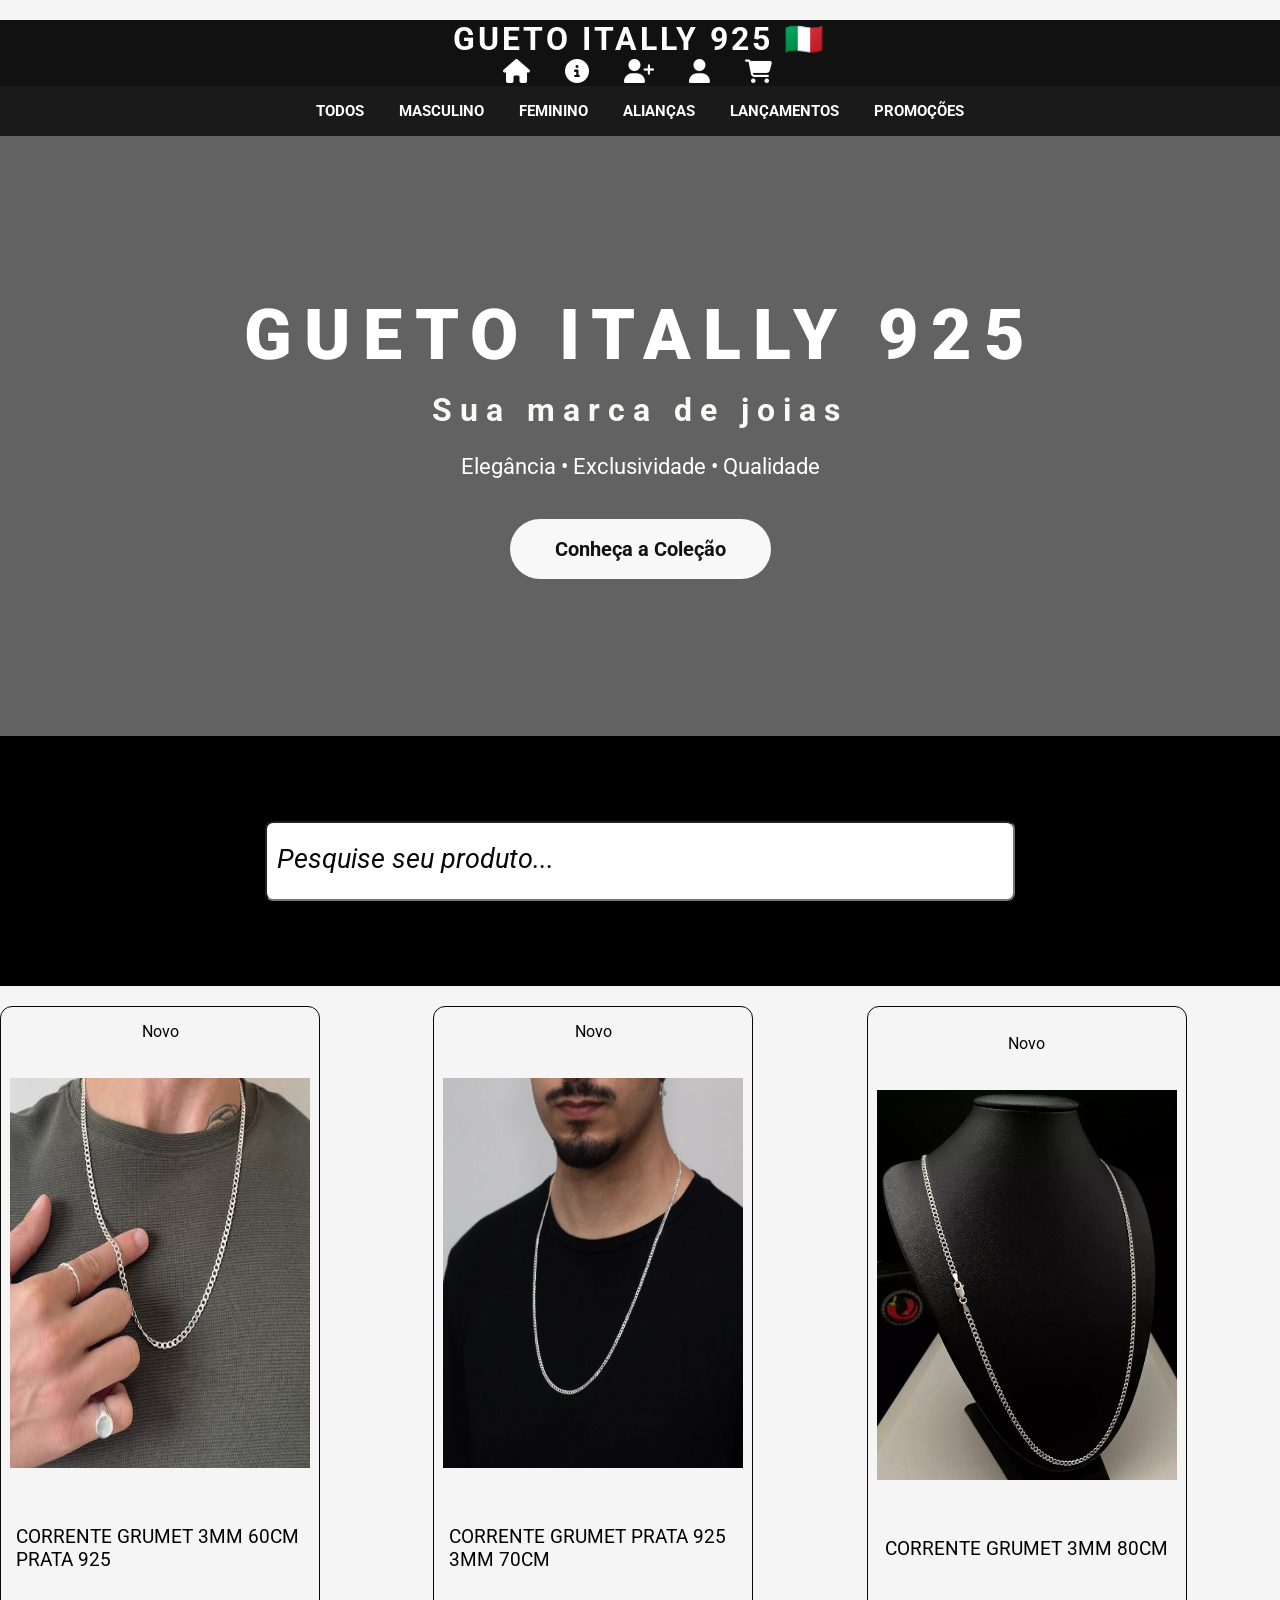
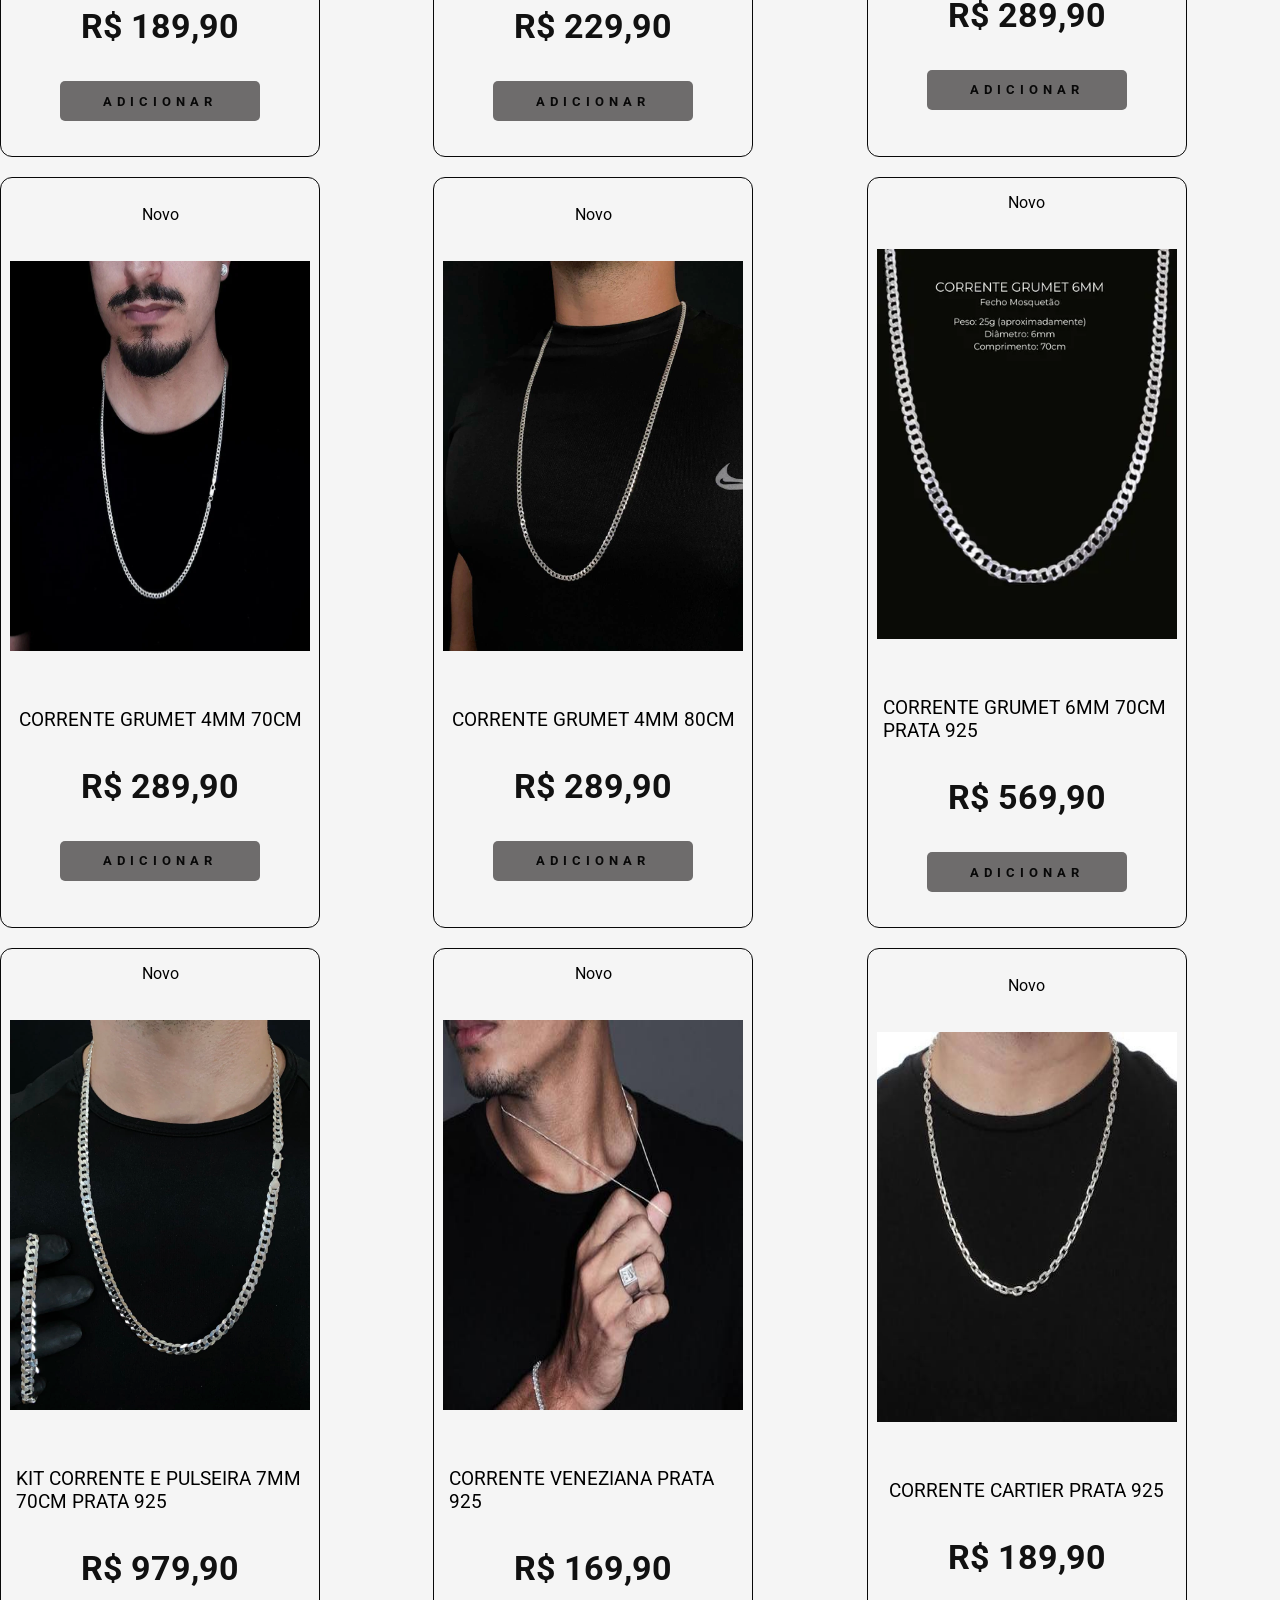
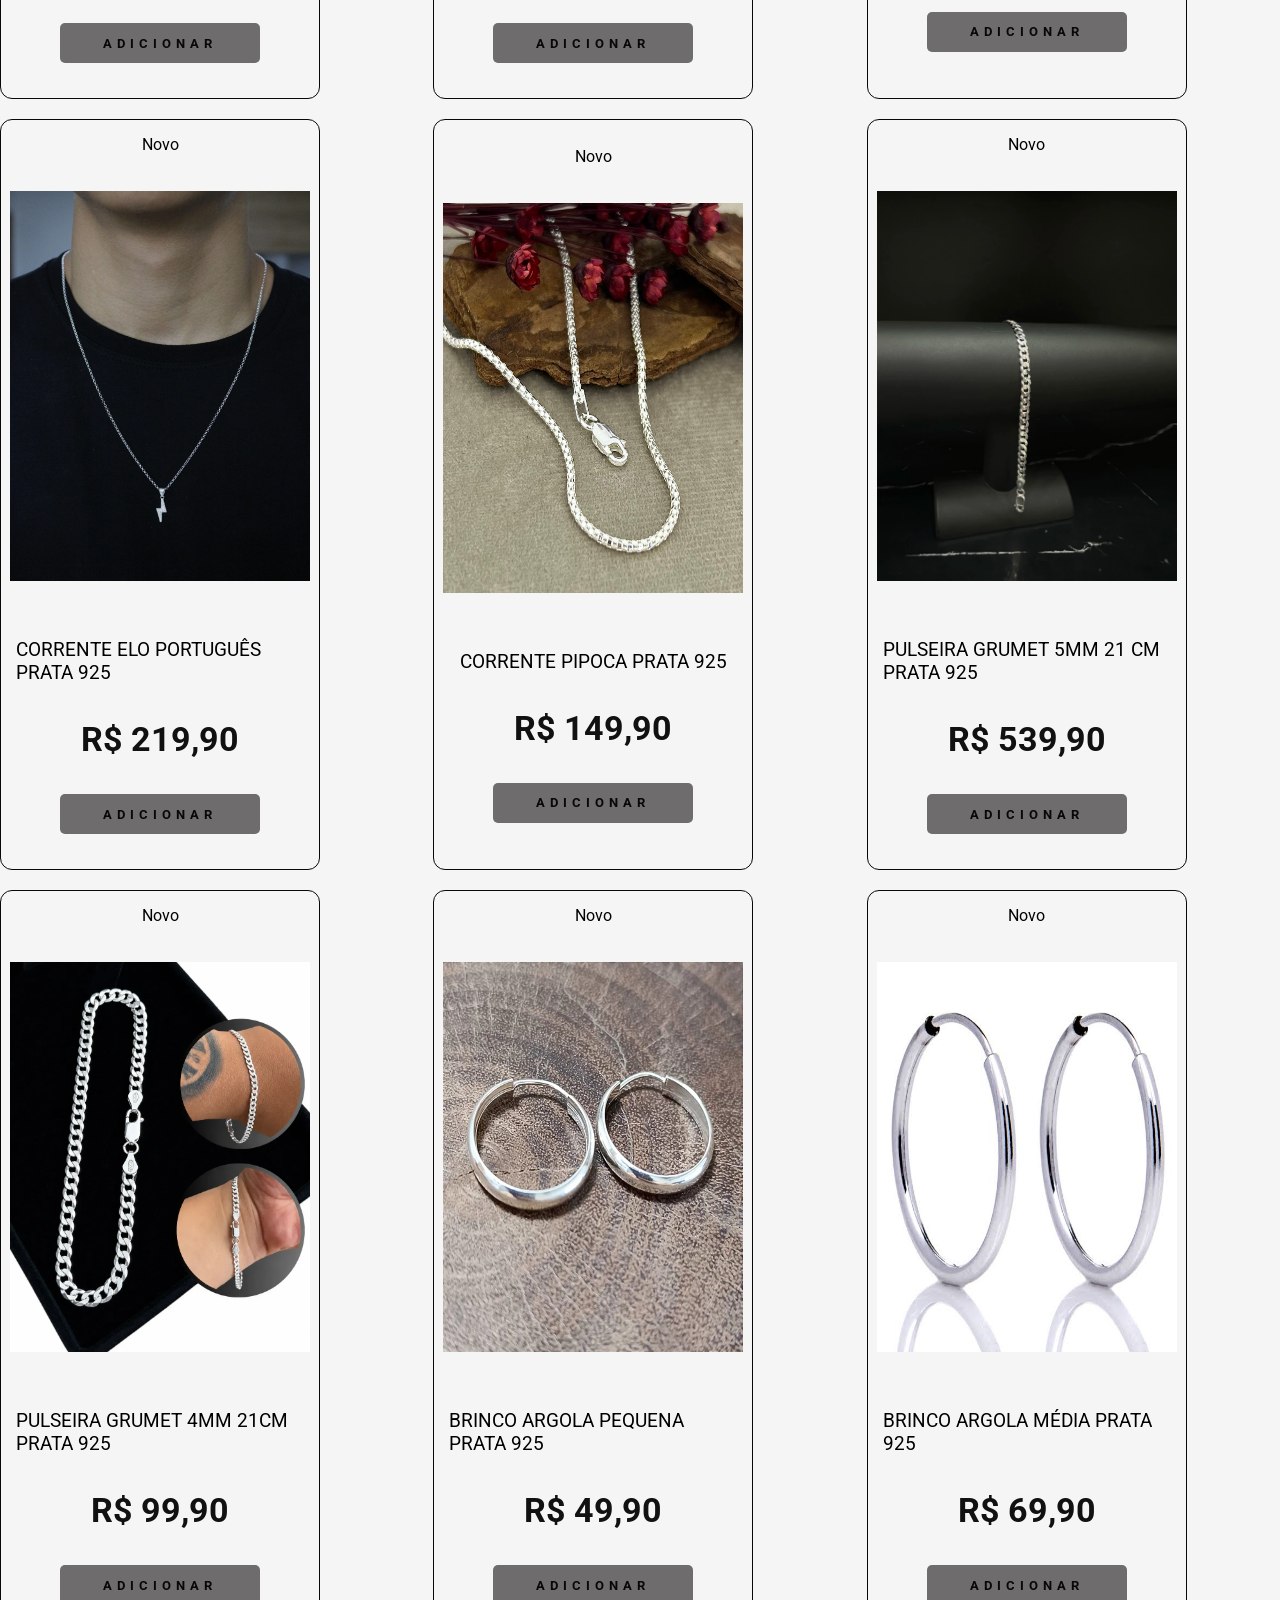
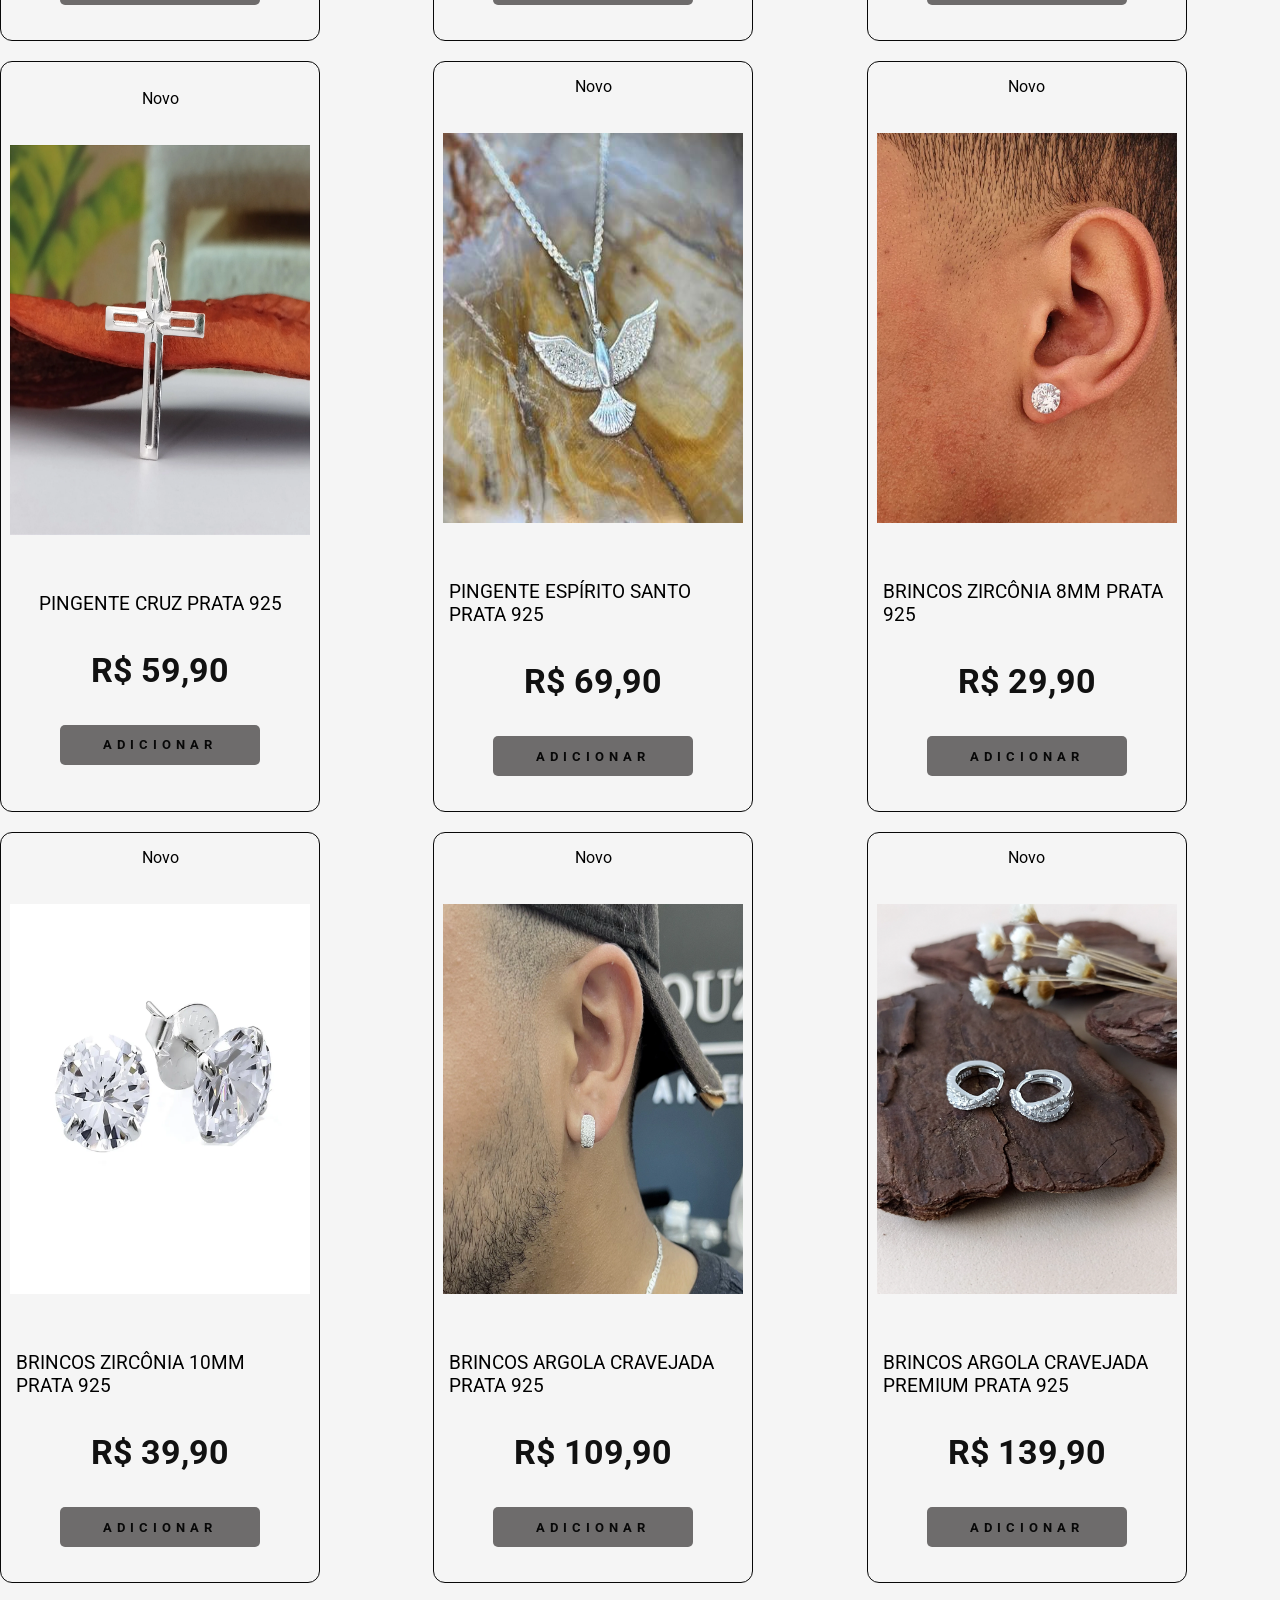
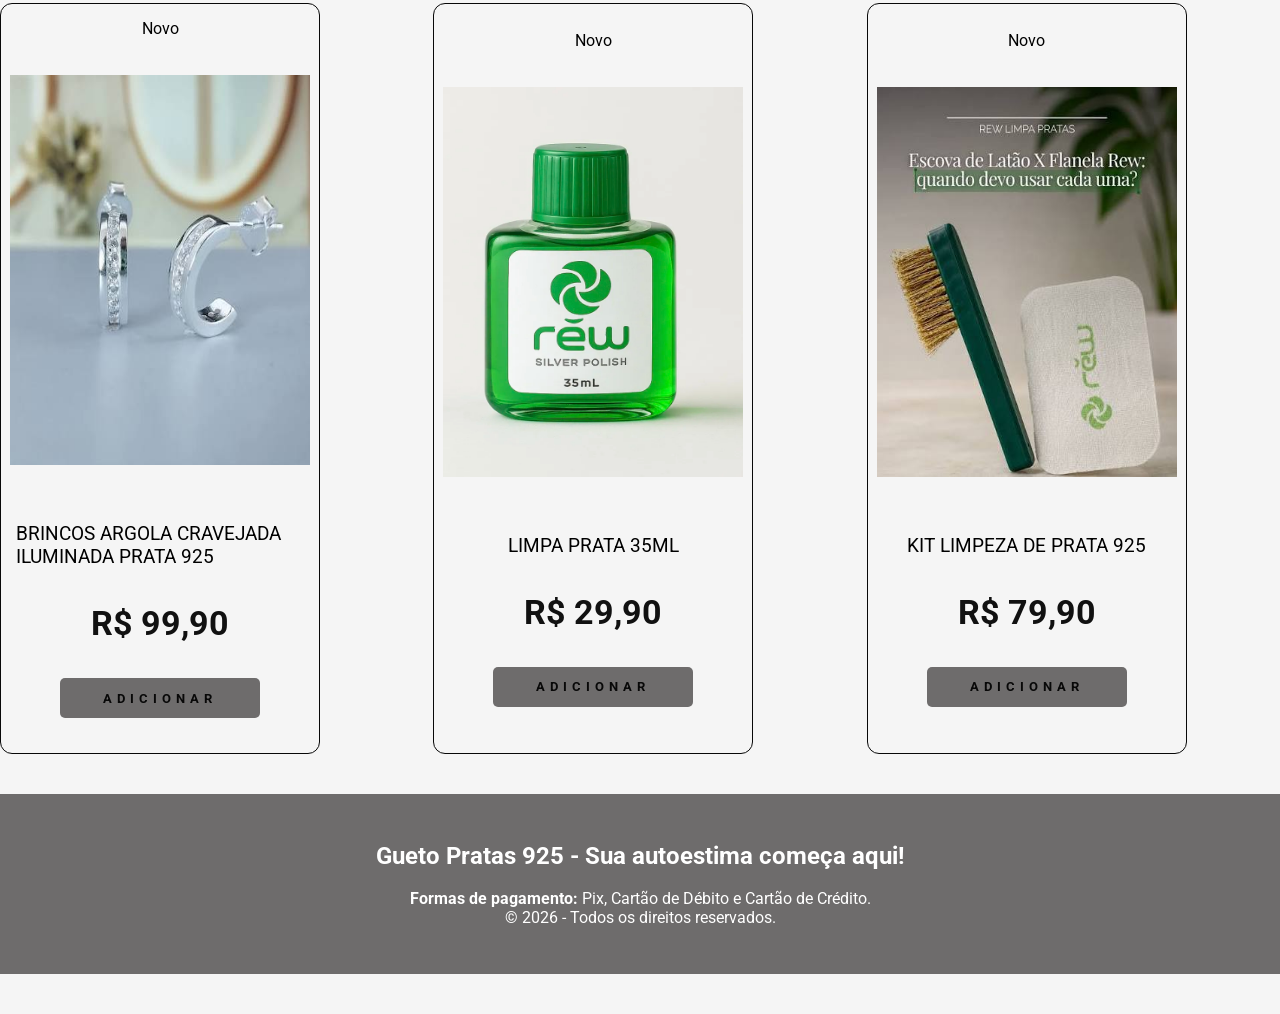
<file: index.html>
<!DOCTYPE html>
<html lang="pt-br">

<head>
    <meta charset="UTF-8">
    <meta name="viewport" content="width=device-width, initial-scale=1.0">
    <title>Projeto Minha Loja Virtual</title>

    <link rel="stylesheet" href="css/style_estrutura_pagina.css">

    <link rel="stylesheet"
    href="https://cdnjs.cloudflare.com/ajax/libs/font-awesome/6.7.2/css/all.min.css">

    <script src="js/produtos.js" type="module"defer></script>
</head>

<body>

    <main id="geral">
        <header id="cabecalho">

            <div id="logo">
                <h1>GUETO ITALLY 925 🇮🇹</h1>
            </div>
        
            <nav id="menu">
        
                <ul>
        
                    <li>
                        <a href="index.html" title="Home">
                            <i class="fa-solid fa-house"></i>
                        </a>
                    </li>
        
                    <li>
                        <a href="paginas/sobre.html" title="Sobre">
                            <i class="fa-solid fa-circle-info"></i>
                        </a>
                    </li>
        
                    <li>
                        <a href="paginas/cadastro.html" title="Cadastro">
                            <i class="fa-solid fa-user-plus"></i>
                        </a>
                    </li>
        
                    <li>
                        <a href="paginas/login.html" title="Login">
                            <i class="fa-solid fa-user"></i>
                        </a>
                    </li>
        
                    <li>
                        <a href="paginas/carrinho.html" title="Carrinho">
                            <i class="fa-solid fa-cart-shopping"></i>
                        </a>
                    </li>
        
                </ul>
        
            </nav>
        
        </header>
        
        <nav id="menu_categoria">

            <a href="#" data-categoria="todos">TODOS</a>
        
            <a href="#" data-categoria="masculino">MASCULINO</a>
        
            <a href="#" data-categoria="feminino">FEMININO</a>
        
            <a href="#" data-categoria="aliancas">ALIANÇAS</a>
        
            <a href="#" data-categoria="lancamentos">LANÇAMENTOS</a>
        
            <a href="#" data-categoria="promocoes">PROMOÇÕES</a>
        
        </nav>
        </nav>
        
        <section id="banner">
            <!-- O vídeo fica no fundo -->
            <video autoplay muted loop playsinline class="banner-video">
                <source src="imagens/banner_video.png.mp4" type="video/mp4">
                Seu navegador não suporta vídeos.
            </video>
        
            <!-- Tudo que é texto e botão DEVE ficar aqui dentro -->
            <div class="banner-overlay">
                <h1>Gueto Itally 925</h1> <!-- (ou o título que você usa) -->
                <h2>Sua marca de joias </h2> 
                
                <p>Elegância • Exclusividade • Qualidade</p>
                
                <a href="#cards" class="btn-banner">Conheça a Coleção</a>
            </div>
        </section>
        
        <!-- A pesquisa vem só DEPOIS que o banner fecha por completo -->
        <section id="pesquisa">
            <input type="text" placeholder="Pesquise seu produto...">
        </section>


       

    </div>
     
</section>

   
            

    </div>

</section>

<section id="cards"></section>


</section>

        <footer id="rodape">

            <h2>Gueto Pratas 925 - Sua autoestima começa aqui!</h2>

            <br>

            <p><strong>Formas de pagamento:</strong> Pix, Cartão de Débito e Cartão de Crédito.</p>

            <p>© 2026 - Todos os direitos reservados.</p>

        </footer>

    </main>

</body>

</html>
</file>
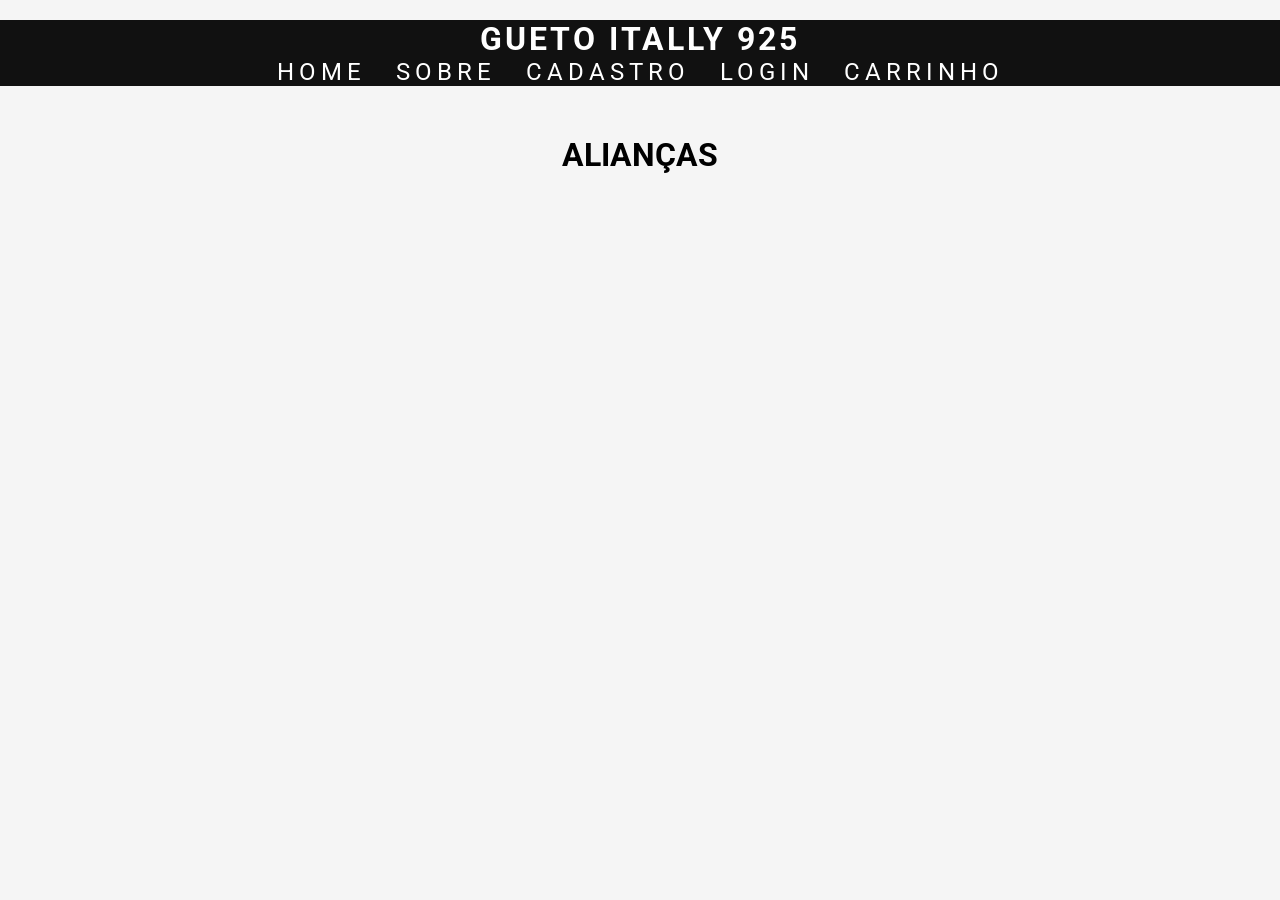
<file: paginas/aliancas.html>
<!DOCTYPE html>
<html lang="pt-br">

<head>
    <meta charset="UTF-8">
    <meta name="viewport" content="width=device-width, initial-scale=1.0">
    <title>Masculino - Gueto Itally 925</title>

    <link rel="stylesheet" href="../css/style_estrutura_pagina.css">
</head>

<body>

    <main id="geral">

        <header id="cabecalho">

            <div id="logo">
                <h1>GUETO ITALLY 925</h1>
            </div>

            <nav id="menu">
                <ul>
                    <li><a href="../index.html">Home</a></li>
                    <li><a href="sobre.html">Sobre</a></li>
                    <li><a href="cadastro.html">Cadastro</a></li>
                    <li><a href="login.html">Login</a></li>
                    <li><a href="carrinho.html">Carrinho</a></li>
                </ul>
            </nav>

        </header>

        <h1 style="text-align:center; margin-top:50px;">
            ALIANÇAS
        </h1>

    </main>

</body>
</html>
</file>
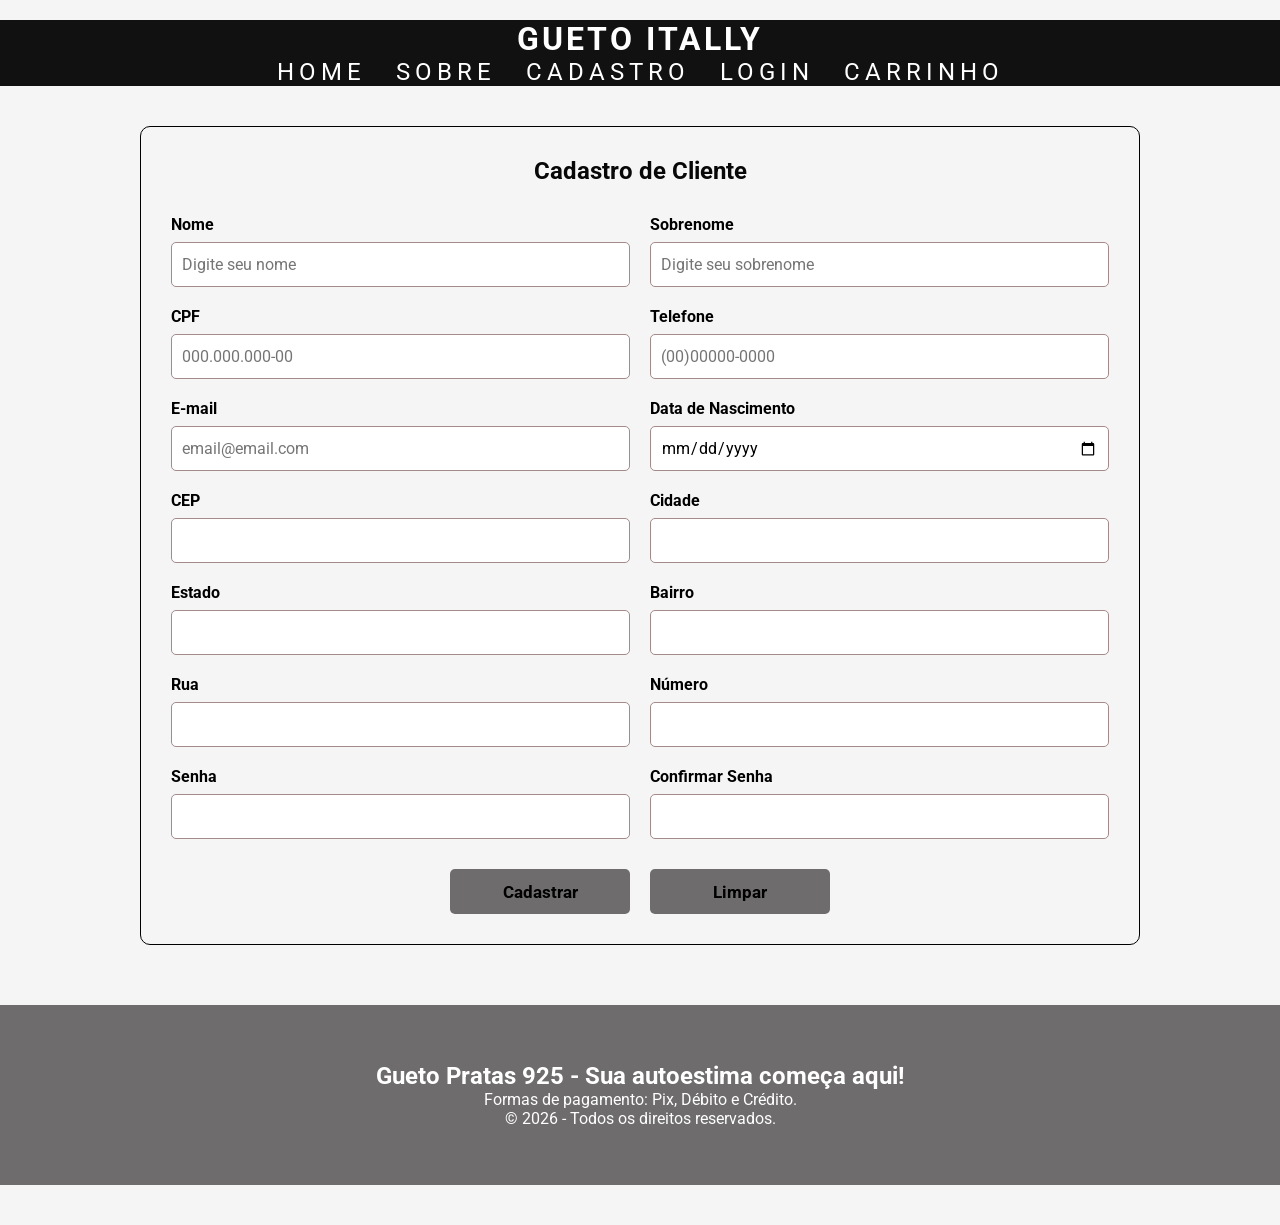
<file: paginas/cadastro.html>
<!DOCTYPE html>
<html lang="pt-br">

<head>
    <meta charset="UTF-8">
    <meta name="viewport" content="width=device-width, initial-scale=1.0">
    <title>Cadastro - Gueto Itally</title>

    <link rel="stylesheet" href="../css/style_estrutura_pagina.css">
</head>

<body>

    <main id="geral">

        <header id="cabecalho">

            <div id="logo">
                <h1>GUETO ITALLY</h1>
            </div>

            <nav id="menu">
                <ul>
                    <li><a href="../index.html">Home</a></li>
                    <li><a href="sobre.html">Sobre</a></li>
                    <li><a href="cadastro.html">Cadastro</a></li>
                    <li><a href="login.html">Login</a></li>
                    <li><a href="carrinho.html">Carrinho</a></li>
                </ul>
            </nav>

        </header>

        <section id="cadastro">

            <h1>Cadastro de Cliente</h1>

            <form>

                <div class="linha">
                    <div class="campo">
                        <label>Nome</label>
                        <input type="text" placeholder="Digite seu nome">
                    </div>

                    <div class="campo">
                        <label>Sobrenome</label>
                        <input type="text" placeholder="Digite seu sobrenome">
                    </div>
                </div>

                <div class="linha">
                    <div class="campo">
                        <label>CPF</label>
                        <input type="text" placeholder="000.000.000-00">
                    </div>

                    <div class="campo">
                        <label>Telefone</label>
                        <input type="tel" placeholder="(00)00000-0000">
                    </div>
                </div>

                <div class="linha">
                    <div class="campo">
                        <label>E-mail</label>
                        <input type="email" placeholder="email@email.com">
                    </div>

                    <div class="campo">
                        <label>Data de Nascimento</label>
                        <input type="date">
                    </div>
                </div>

                <div class="linha">
                    <div class="campo">
                        <label>CEP</label>
                        <input type="text">
                    </div>

                    <div class="campo">
                        <label>Cidade</label>
                        <input type="text">
                    </div>
                </div>

                <div class="linha">
                    <div class="campo">
                        <label>Estado</label>
                        <input type="text">
                    </div>

                    <div class="campo">
                        <label>Bairro</label>
                        <input type="text">
                    </div>
                </div>

                <div class="linha">
                    <div class="campo">
                        <label>Rua</label>
                        <input type="text">
                    </div>

                    <div class="campo">
                        <label>Número</label>
                        <input type="number">
                    </div>
                </div>

                <div class="linha">
                    <div class="campo">
                        <label>Senha</label>
                        <input type="password">
                    </div>

                    <div class="campo">
                        <label>Confirmar Senha</label>
                        <input type="password">
                    </div>
                </div>

                <div class="botoes">
                    <button type="submit">Cadastrar</button>
                    <button type="reset">Limpar</button>
                </div>

            </form>

        </section>

        <footer id="rodape">

            <h2>Gueto Pratas 925 - Sua autoestima começa aqui!</h2>

            <p>Formas de pagamento: Pix, Débito e Crédito.</p>

            <p>© 2026 - Todos os direitos reservados.</p>

        </footer>

    </main>

</body>

</html>
</file>
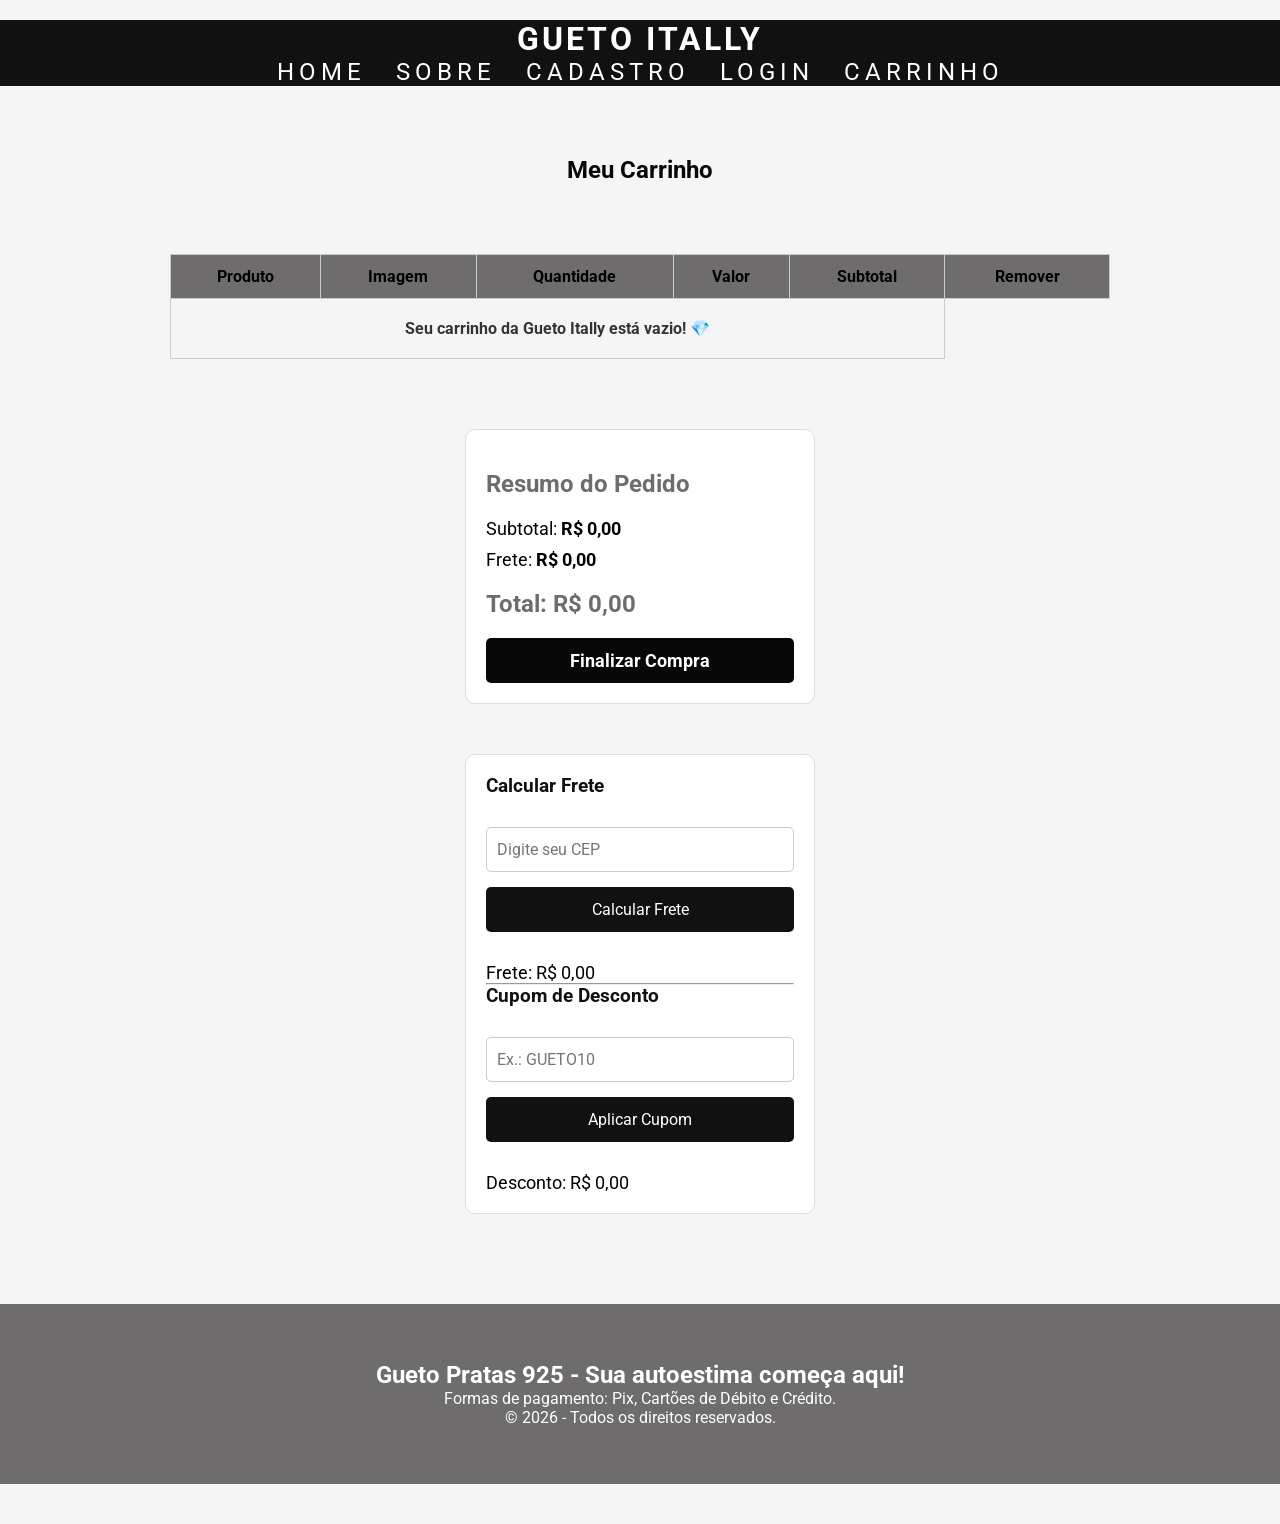
<file: paginas/carrinho.html>
<!DOCTYPE html>
<html lang="pt-br">

<head>
    <meta charset="UTF-8">
    <meta name="viewport" content="width=device-width, initial-scale=1.0">
    <title>Carrinho - Gueto Itally</title>
    <link rel="stylesheet" href="../css/style_estrutura_pagina.css">
</head>

<body>

<main id="geral">

<header id="cabecalho">
    <div id="logo">
        <h1>GUETO ITALLY</h1>
    </div>
    <nav id="menu">
        <ul>
            <li><a href="../index.html">Home</a></li>
            <li><a href="sobre.html">Sobre</a></li>
            <li><a href="cadastro.html">Cadastro</a></li>
            <li><a href="login.html">Login</a></li>
            <li><a href="carrinho.html">Carrinho</a></li>
        </ul>
    </nav>
</header>

<section id="carrinho">
    <h1>Meu Carrinho</h1>

    <table>
        <thead>
            <tr>
                <th>Produto</th>
                <th>Imagem</th>
                <th>Quantidade</th>
                <th>Valor</th>
                <th>Subtotal</th>
                <th>Remover</th>

            </tr>
        </thead>
        <tbody id="corpo-tabela"></tbody>
    </table>

    <div id="painel-carrinho">
        <div id="total">
            <h2>Resumo do Pedido</h2>
            <p>Subtotal: <strong id="resumo-subtotal">R$ 0,00</strong></p>
            <p>Frete: <strong id="resumo-frete">R$ 0,00</strong></p>
            <h2 id="resumo-total">Total: R$ 0,00</h2>
            <button onclick="finalizarCompra()">Finalizar Compra</button>
        </div>

        <div id="extras-carrinho">
            <h3>Calcular Frete</h3>
            <input type="text" id="cep" placeholder="Digite seu CEP">
            <button onclick="calcularFrete()">Calcular Frete</button>
            <p id="valor-frete">Frete: R$ 0,00</p>
            <hr>
            <h3>Cupom de Desconto</h3>
            <input type="text" id="cupom" placeholder="Ex.: GUETO10">
            <button onclick="aplicarCupom()">Aplicar Cupom</button>
            <p id="desconto">Desconto: R$ 0,00</p>
        </div>
    </div>
</section>

<footer id="rodape">
    <h2>Gueto Pratas 925 - Sua autoestima começa aqui!</h2>
    <p>Formas de pagamento: Pix, Cartões de Débito e Crédito.</p>
    <p>© 2026 - Todos os direitos reservados.</p>
</footer>

</main>

<script src="../js/carrinho2.js"></script>

</body>
</html>
</file>
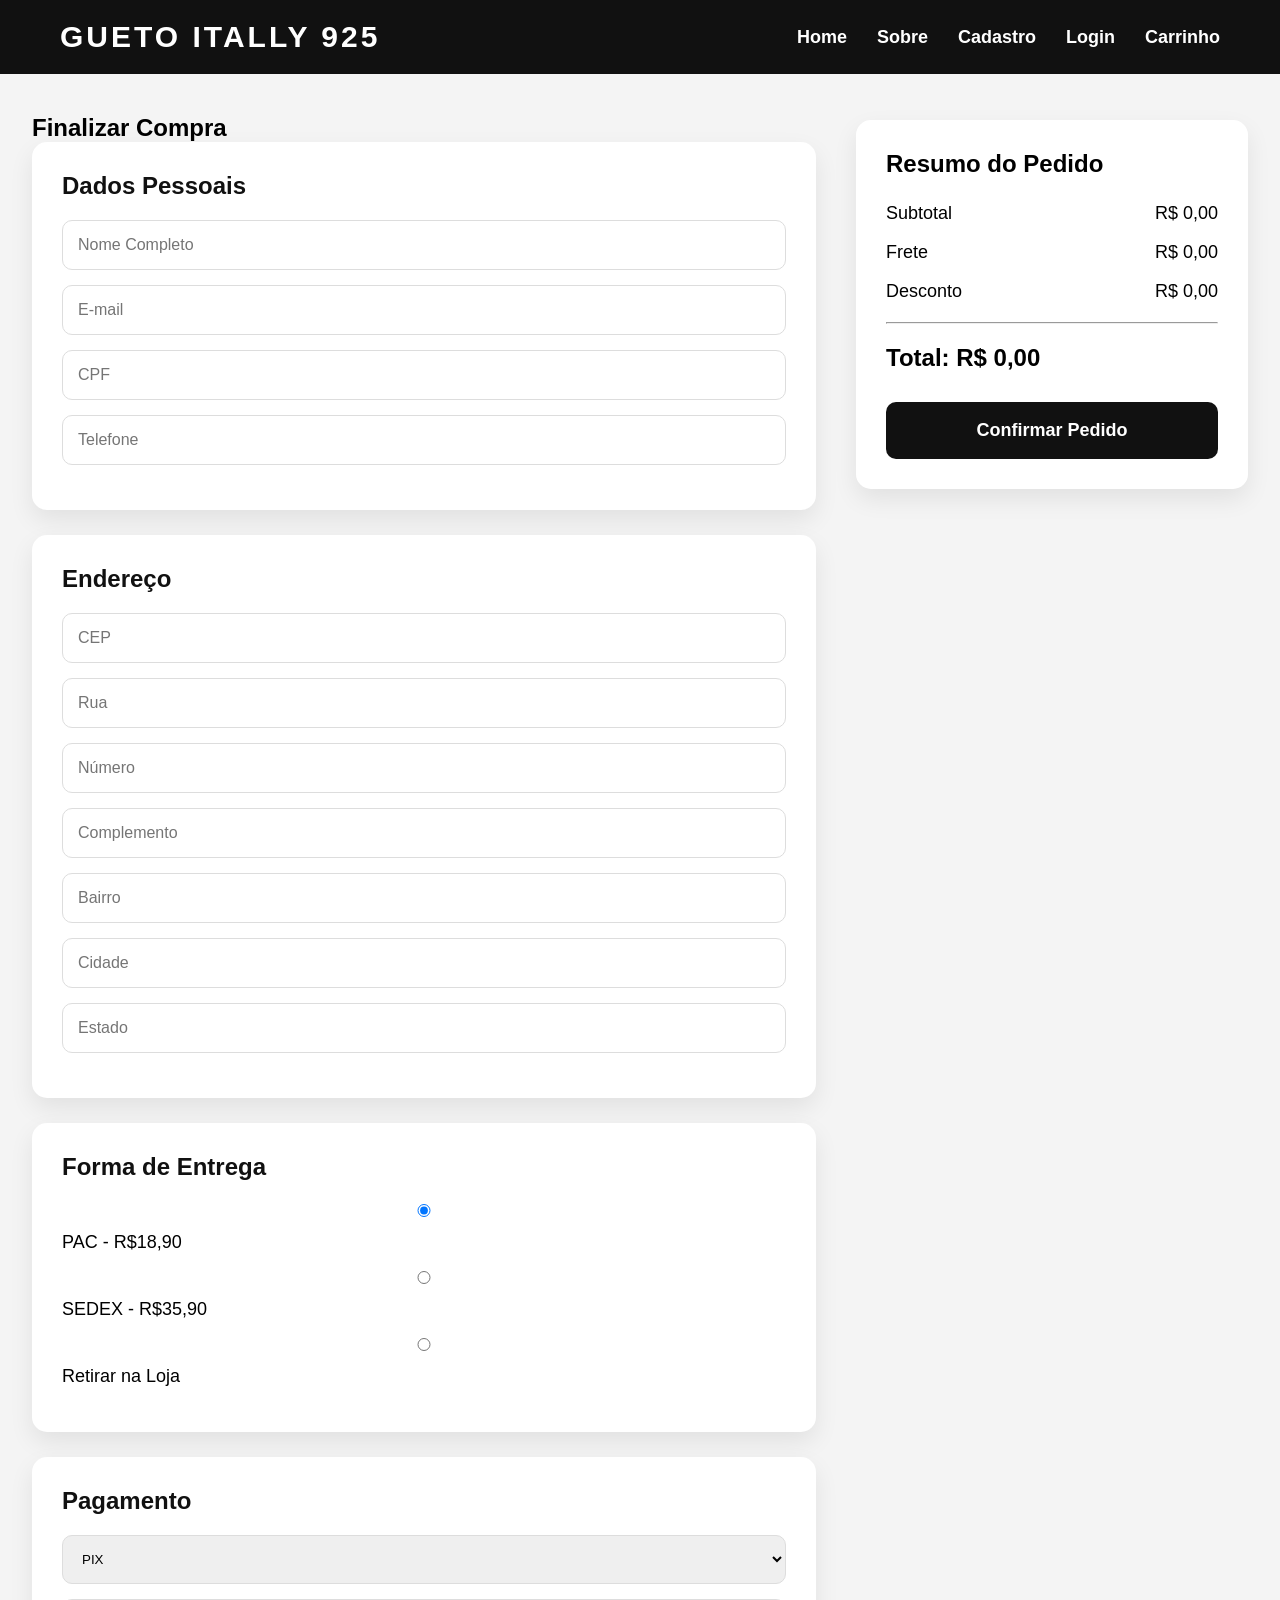
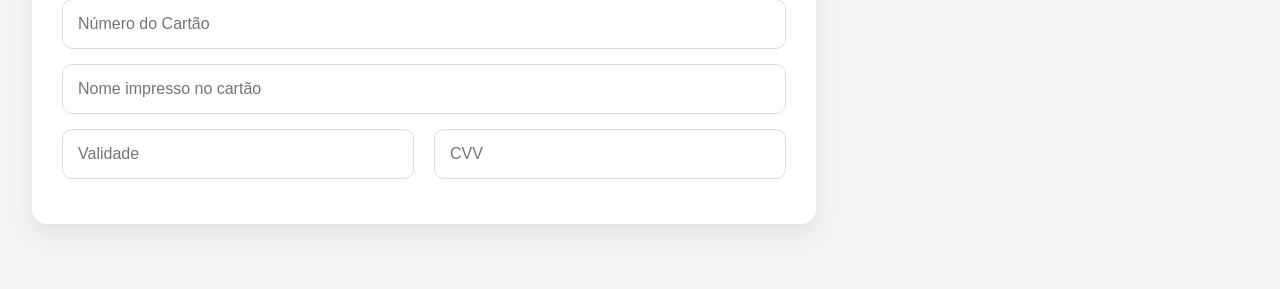
<file: paginas/checkout.html>
<!DOCTYPE html>
<html lang="pt-br">

<head>

    <meta charset="UTF-8">
    <meta name="viewport" content="width=device-width, initial-scale=1.0">

    <title>Checkout - Gueto Itally</title>

    <link rel="stylesheet" href="../css/style_checkout.css">

</head>

<body>

<header>

    <div class="logo">
        GUETO ITALLY 925
    </div>

    <nav>

        <a href="../index.html">Home</a>

        <a href="sobre.html">Sobre</a>

        <a href="cadastro.html">Cadastro</a>

        <a href="login.html">Login</a>

        <a href="carrinho.html">Carrinho</a>

    </nav>

</header>


<main class="checkout">

<section class="dados">

<h1>Finalizar Compra</h1>

<div class="bloco">

<h2>Dados Pessoais</h2>

<input type="text" placeholder="Nome Completo">

<input type="email" placeholder="E-mail">

<input type="text" placeholder="CPF">

<input type="text" placeholder="Telefone">

</div>


<div class="bloco">

<h2>Endereço</h2>

<input id="cep" type="text" placeholder="CEP">

<input id="rua" type="text" placeholder="Rua">

<input type="text" placeholder="Número">

<input type="text" placeholder="Complemento">

<input id="bairro" type="text" placeholder="Bairro">

<input id="cidade" type="text" placeholder="Cidade">

<input id="estado" type="text" placeholder="Estado">

</div>


<div class="bloco">

<h2>Forma de Entrega</h2>

<label>

<input type="radio" name="entrega" checked>

PAC - R$18,90

</label>

<label>

<input type="radio" name="entrega">

SEDEX - R$35,90

</label>

<label>

<input type="radio" name="entrega">

Retirar na Loja

</label>

</div>


<div class="bloco">

<h2>Pagamento</h2>

<select>

<option>PIX</option>

<option>Cartão de Crédito</option>

<option>Cartão de Débito</option>

<option>Boleto</option>

</select>

<input type="text" placeholder="Número do Cartão">

<input type="text" placeholder="Nome impresso no cartão">

<div class="linha">

<input type="text" placeholder="Validade">

<input type="text" placeholder="CVV">

</div>

</div>

</section>



<aside class="resumo">

<h2>Resumo do Pedido</h2>

<p>

Subtotal

<span id="subtotal">

R$ 0,00

</span>

</p>

<p>

Frete

<span id="frete">

R$ 0,00

</span>

</p>

<p>

Desconto

<span id="desconto">

R$ 0,00

</span>

</p>

<hr>

<h1 id="total">

Total: R$ 0,00

</h1>

<button id="confirmar">

Confirmar Pedido

</button>

</aside>

</main>

<script src="../js/checkout.js"></script>

</body>

</html>
</file>
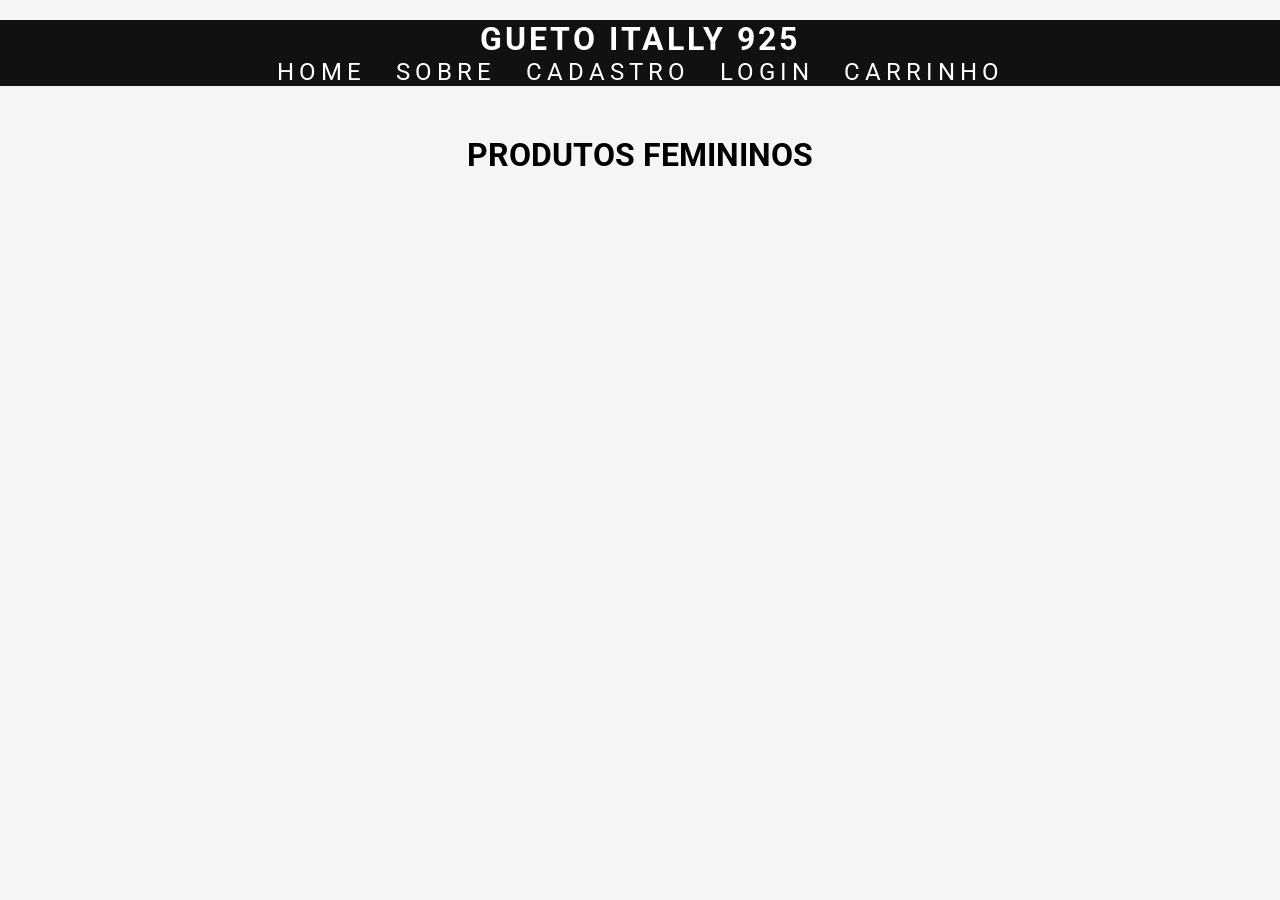
<file: paginas/feminino.html>
<!DOCTYPE html>
<html lang="pt-br">

<head>
    <meta charset="UTF-8">
    <meta name="viewport" content="width=device-width, initial-scale=1.0">
    <title>Masculino - Gueto Itally 925</title>

    <link rel="stylesheet" href="../css/style_estrutura_pagina.css">
</head>

<body>

    <main id="geral">

        <header id="cabecalho">

            <div id="logo">
                <h1>GUETO ITALLY 925</h1>
            </div>

            <nav id="menu">
                <ul>
                    <li><a href="../index.html">Home</a></li>
                    <li><a href="sobre.html">Sobre</a></li>
                    <li><a href="cadastro.html">Cadastro</a></li>
                    <li><a href="login.html">Login</a></li>
                    <li><a href="carrinho.html">Carrinho</a></li>
                </ul>
            </nav>

        </header>

        <h1 style="text-align:center; margin-top:50px;">
            PRODUTOS FEMININOS
        </h1>

    </main>

</body>
</html>
</file>
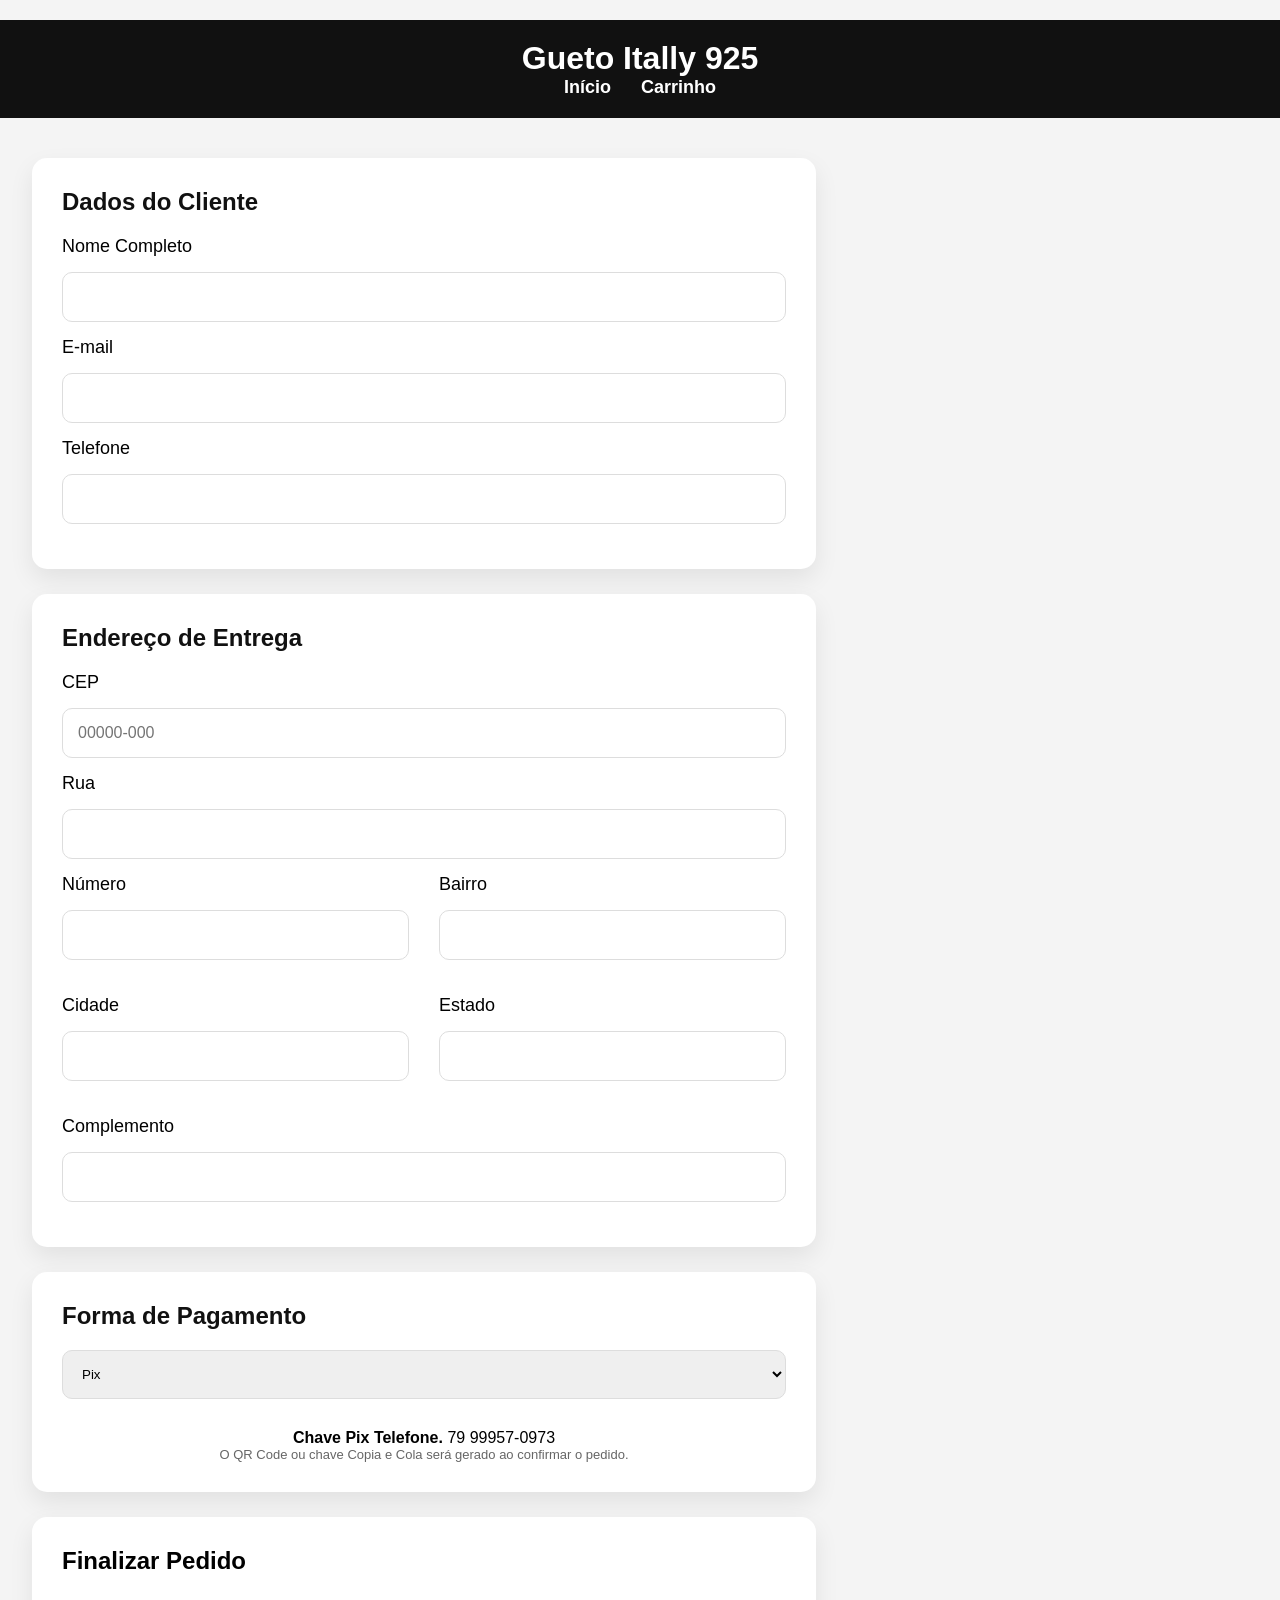
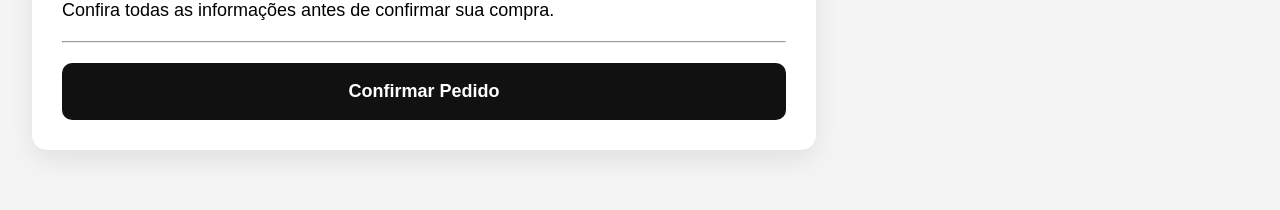
<file: paginas/finalizar_compra.html>
<!DOCTYPE html>
<html lang="pt-BR">

<head>
    <meta charset="UTF-8">
    <meta name="viewport" content="width=device-width, initial-scale=1.0">
    <title>Finalizar Compra - Gueto Itally 925</title>
    <link rel="stylesheet" href="../css/style_estrutura_pagina.css">
    <link rel="stylesheet" href="../css/style_checkout.css">
</head>

<body>

<main id="geral">

    <header id="cabecalho">
        <h1>Gueto Itally 925</h1>
        <nav>
            <a href="../index.html">Início</a>
            <a href="carrinho.html">Carrinho</a>
        </nav>
    </header>

    <section class="checkout">
        <div>
            <!-- BLOCO: DADOS DO CLIENTE -->
            <div class="bloco">
                <h2>Dados do Cliente</h2>
                <label for="nome">Nome Completo</label>
                <input type="text" id="nome" required>

                <label for="email">E-mail</label>
                <input type="email" id="email" required>

                <label for="telefone">Telefone</label>
                <input type="tel" id="telefone" required>
            </div>

            <!-- BLOCO: ENDEREÇO DE ENTREGA (CONECTADO AO VIA CEP) -->
            <div class="bloco">
                <h2>Endereço de Entrega</h2>

                <label for="cep">CEP</label>
                <input type="text" id="cep" placeholder="00000-000" maxlength="9" required>

                <label for="rua">Rua</label>
                <input type="text" id="rua" required>

                <div class="linha">
                    <div style="flex:1; margin-right: 10px;">
                        <label for="numero">Número</label>
                        <input type="text" id="numero" required>
                    </div>
                    <div style="flex:1;">
                        <label for="bairro">Bairro</label>
                        <input type="text" id="bairro" required>
                    </div>
                </div>

                <div class="linha">
                    <div style="flex:1; margin-right: 10px;">
                        <label for="cidade">Cidade</label>
                        <input type="text" id="cidade" readonly required>
                    </div>
                    <div style="flex:1;">
                        <label for="estado">Estado</label>
                        <input type="text" id="estado" readonly required>
                    </div>
                </div>

                <label for="complemento">Complemento</label>
                <input type="text" id="complemento">
            </div>

            <!-- BLOCO: PAGAMENTO -->
<div class="bloco">
    <h2>Forma de Pagamento</h2>
    <select id="pagamento">
        <option value="pix">Pix</option>
        <option value="cartao_credito">Cartão de Crédito</option>
        <option value="cartao_debito">Cartão de Débito</option>
    </select>

    <!-- Detalhes do Pix (Aparece por padrão se Pix for o primeiro) -->
    <div id="detalhes-pix" class="info-pagamento" style="margin-top: 15px; text-align: center;">
        <p><strong>Chave Pix Telefone.</strong> 79 99957-0973</p>
        <p style="font-size: 13px; color: #666;">O QR Code ou chave Copia e Cola será gerado ao confirmar o pedido.</p>
    </div>

    <!-- Detalhes do Cartão (Começa escondido com display: none) -->
    <div id="detalhes-cartao" class="info-pagamento" style="display: none; margin-top: 15px;">
        <label for="numero_cartao">Número do Cartão</label>
        <input type="text" id="numero_cartao" placeholder="0000 0000 0000 0000">

        <label for="nome_cartao">Nome impresso no Cartão</label>
        <input type="text" id="nome_cartao" placeholder="JOÃO S SILVA">

        <div class="linha">
            <div style="flex:1; margin-right: 10px;">
                <label for="validade_cartao">Validade</label>
                <input type="text" id="validade_cartao" placeholder="MM/AA" maxlength="5">
            </div>
            <div style="flex:1;">
                <label for="cvv_cartao">CVV</label>
                <input type="text" id="cvv_cartao" placeholder="123" maxlength="4">
            </div>
        </div>
    </div>
</div>

        <!-- RESUMO DO PEDIDO -->
        <div class="resumo">
            <h2>Finalizar Pedido</h2>
            <p>
                <span>Confira todas as informações antes de confirmar sua compra.</span>
            </p>
            <hr>
            <button id="confirmar" type="button" onclick="confirmarPedido()">
                Confirmar Pedido
            </button>
        </div>
    </section>

</main>

<script src="../js/checkout.js" defer></script>
</body>
</html>
</file>
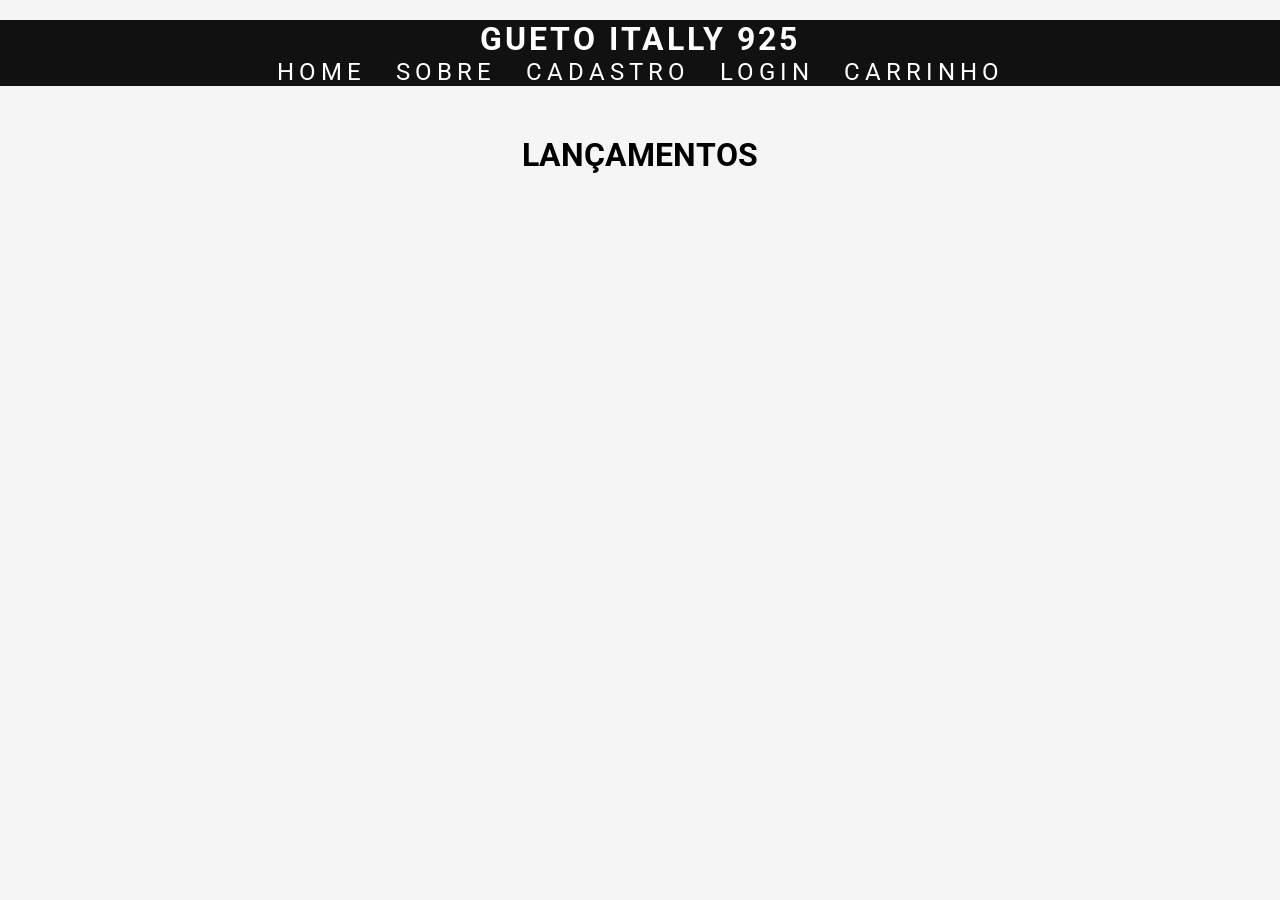
<file: paginas/lancamentos.html>
<!DOCTYPE html>
<html lang="pt-br">

<head>
    <meta charset="UTF-8">
    <meta name="viewport" content="width=device-width, initial-scale=1.0">
    <title>Masculino - Gueto Itally 925</title>

    <link rel="stylesheet" href="../css/style_estrutura_pagina.css">
</head>

<body>

    <main id="geral">

        <header id="cabecalho">

            <div id="logo">
                <h1>GUETO ITALLY 925</h1>
            </div>

            <nav id="menu">
                <ul>
                    <li><a href="../index.html">Home</a></li>
                    <li><a href="sobre.html">Sobre</a></li>
                    <li><a href="cadastro.html">Cadastro</a></li>
                    <li><a href="login.html">Login</a></li>
                    <li><a href="carrinho.html">Carrinho</a></li>
                </ul>
            </nav>

        </header>

        <h1 style="text-align:center; margin-top:50px;">
            LANÇAMENTOS
        </h1>

    </main>

</body>
</html>
</file>
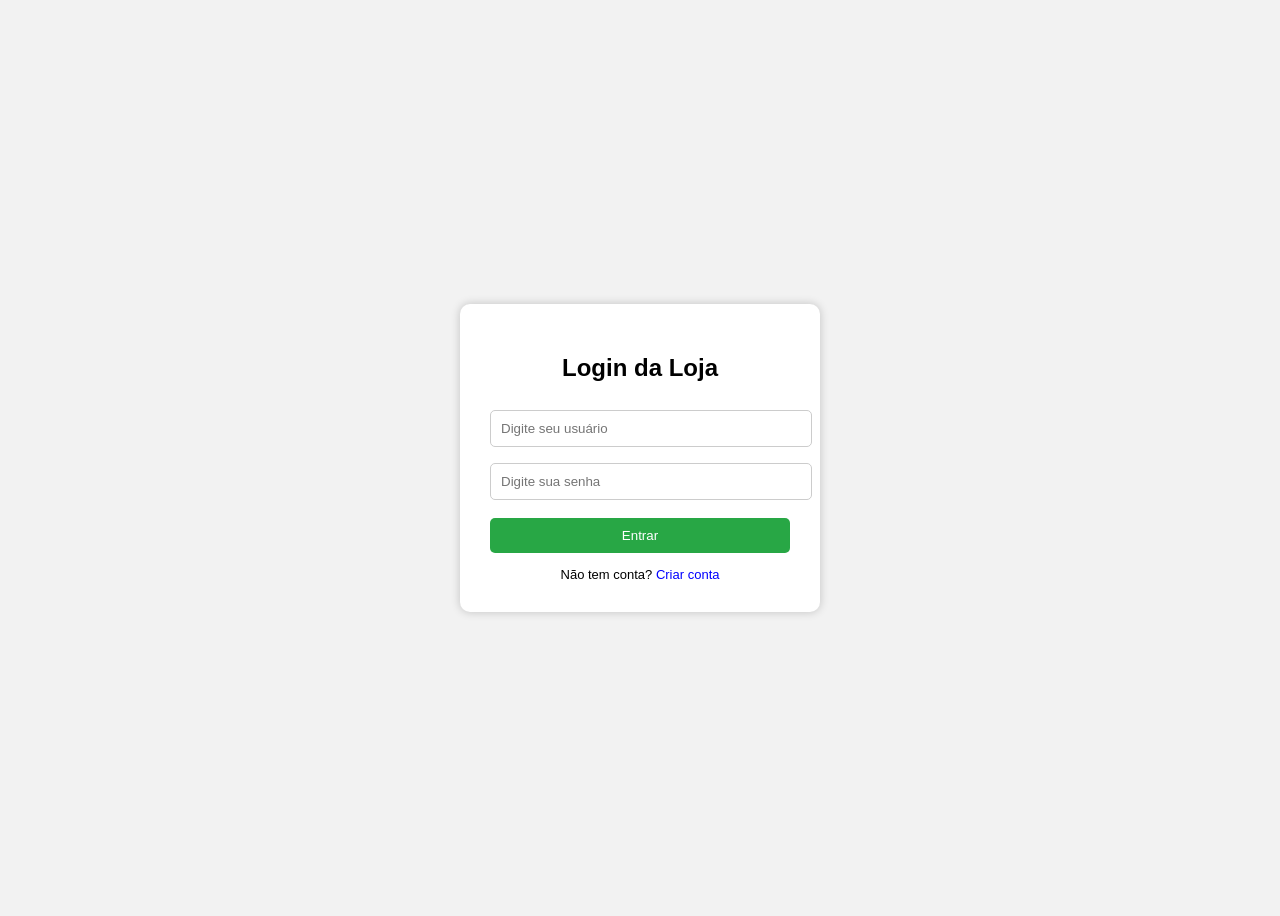
<file: paginas/login.html>
<!DOCTYPE html>
<html lang="pt-br">
<head>
    <meta charset="UTF-8">
    <title>Login - Loja</title>

    <style>
        body {
            font-family: Arial, sans-serif;
            background: #f2f2f2;
            display: flex;
            justify-content: center;
            align-items: center;
            height: 100vh;
        }

        .login-container {
            background: white;
            padding: 30px;
            border-radius: 10px;
            width: 300px;
            box-shadow: 0 0 10px rgba(0,0,0,0.2);
        }

        h2 {
            text-align: center;
            margin-bottom: 20px;
        }

        input {
            width: 100%;
            padding: 10px;
            margin: 8px 0;
            border: 1px solid #ccc;
            border-radius: 5px;
        }

        button {
            width: 100%;
            padding: 10px;
            background: #28a745;
            color: white;
            border: none;
            border-radius: 5px;
            cursor: pointer;
            margin-top: 10px;
        }

        button:hover {
            background: #218838;
        }

        .msg {
            text-align: center;
            margin-top: 10px;
            font-size: 14px;
        }

        .link {
            text-align: center;
            margin-top: 10px;
            font-size: 13px;
        }

        .link a {
            color: blue;
            text-decoration: none;
        }
    </style>
</head>

<body>

<div class="login-container">

    <h2>Login da Loja</h2>

    <input type="text" id="usuario" placeholder="Digite seu usuário">
    
    <input type="password" id="senha" placeholder="Digite sua senha">

    <button onclick="fazerLogin()">Entrar</button>

    <p class="msg" id="msg"></p>

    <div class="link">
        Não tem conta? <a href="cadastro.html">Criar conta</a>
    </div>

</div>

<script>
    function fazerLogin() {
        const usuario = document.getElementById("usuario").value;
        const senha = document.getElementById("senha").value;
        const msg = document.getElementById("msg");

        if (usuario === "" || senha === "") {
            msg.style.color = "red";
            msg.innerText = "Preencha todos os campos!";
            return;
        }

        if (usuario === "admin" && senha === "123") {
            msg.style.color = "green";
            msg.innerText = "Login realizado com sucesso!";

            setTimeout(() => {
                window.location.href = "../index.html";
            }, 1000);

        } else {
            msg.style.color = "red";
            msg.innerText = "Usuário ou senha incorretos!";
        }
    }
</script>

</body>
</html>
</file>
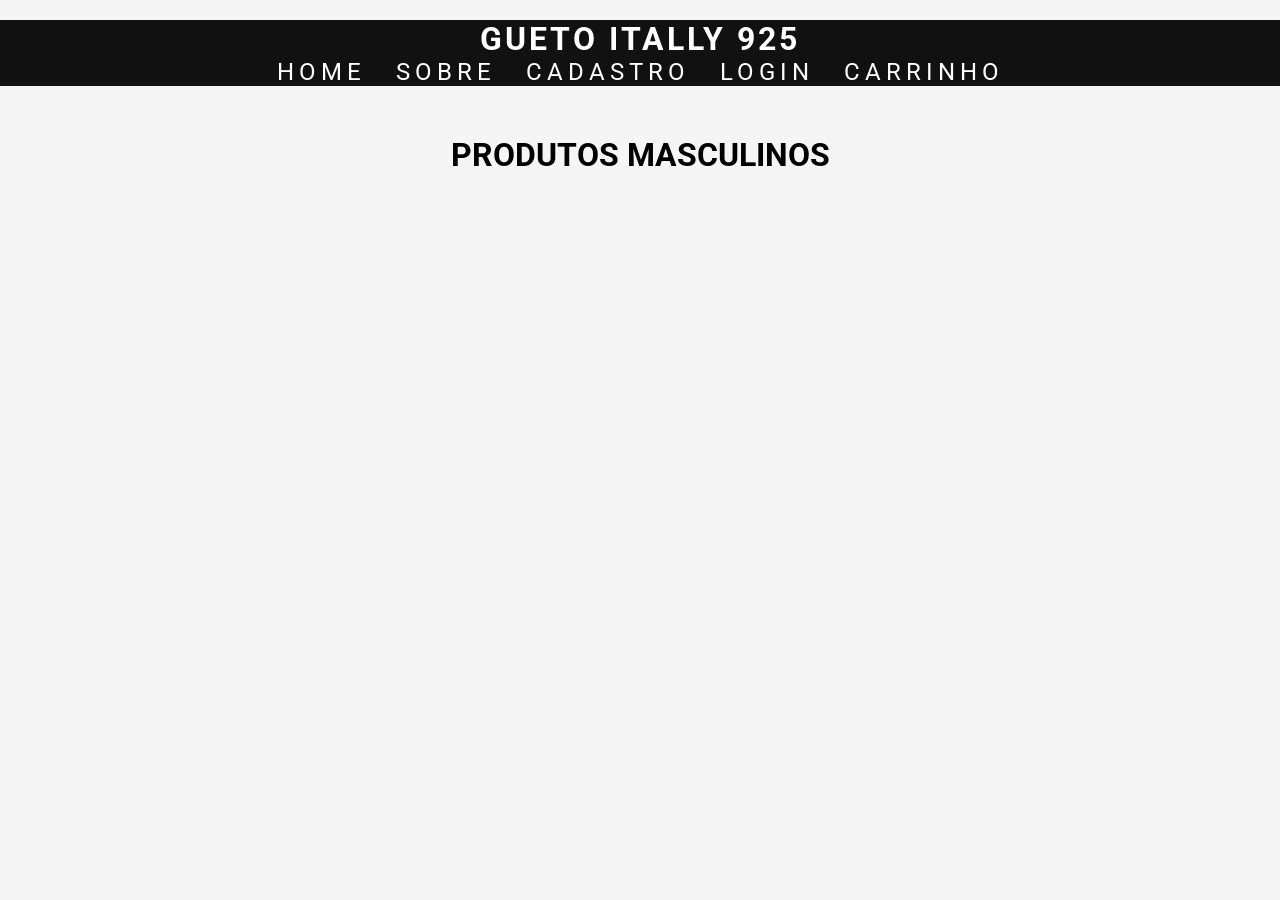
<file: paginas/masculino.html>
<!DOCTYPE html>
<html lang="pt-br">

<head>
    <meta charset="UTF-8">
    <meta name="viewport" content="width=device-width, initial-scale=1.0">
    <title>Masculino - Gueto Itally 925</title>

    <link rel="stylesheet" href="../css/style_estrutura_pagina.css">
</head>

<body>

    <main id="geral">

        <header id="cabecalho">

            <div id="logo">
                <h1>GUETO ITALLY 925</h1>
            </div>

            <nav id="menu">
                <ul>
                    <li><a href="../index.html">Home</a></li>
                    <li><a href="sobre.html">Sobre</a></li>
                    <li><a href="cadastro.html">Cadastro</a></li>
                    <li><a href="login.html">Login</a></li>
                    <li><a href="carrinho.html">Carrinho</a></li>
                </ul>
            </nav>

        </header>

        <h1 style="text-align:center; margin-top:50px;">
            PRODUTOS MASCULINOS
        </h1>

    </main>

</body>
</html>
</file>
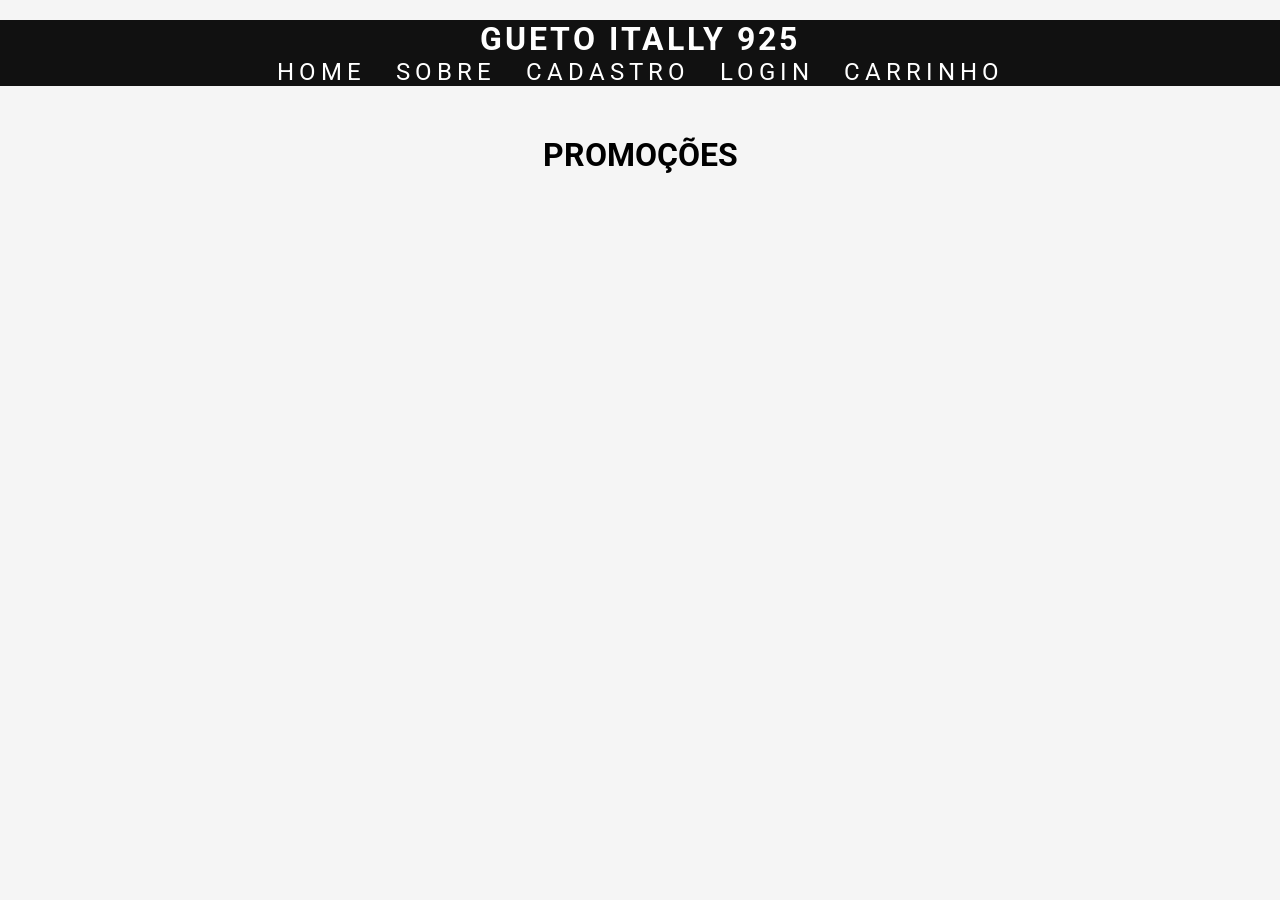
<file: paginas/promocoes.html>
<!DOCTYPE html>
<html lang="pt-br">

<head>
    <meta charset="UTF-8">
    <meta name="viewport" content="width=device-width, initial-scale=1.0">
    <title>Masculino - Gueto Itally 925</title>

    <link rel="stylesheet" href="../css/style_estrutura_pagina.css">
</head>

<body>

    <main id="geral">

        <header id="cabecalho">

            <div id="logo">
                <h1>GUETO ITALLY 925</h1>
            </div>

            <nav id="menu">
                <ul>
                    <li><a href="../index.html">Home</a></li>
                    <li><a href="sobre.html">Sobre</a></li>
                    <li><a href="cadastro.html">Cadastro</a></li>
                    <li><a href="login.html">Login</a></li>
                    <li><a href="carrinho.html">Carrinho</a></li>
                </ul>
            </nav>

        </header>

        <h1 style="text-align:center; margin-top:50px;">
            PROMOÇÕES
        </h1>

    </main>

</body>
</html>
</file>
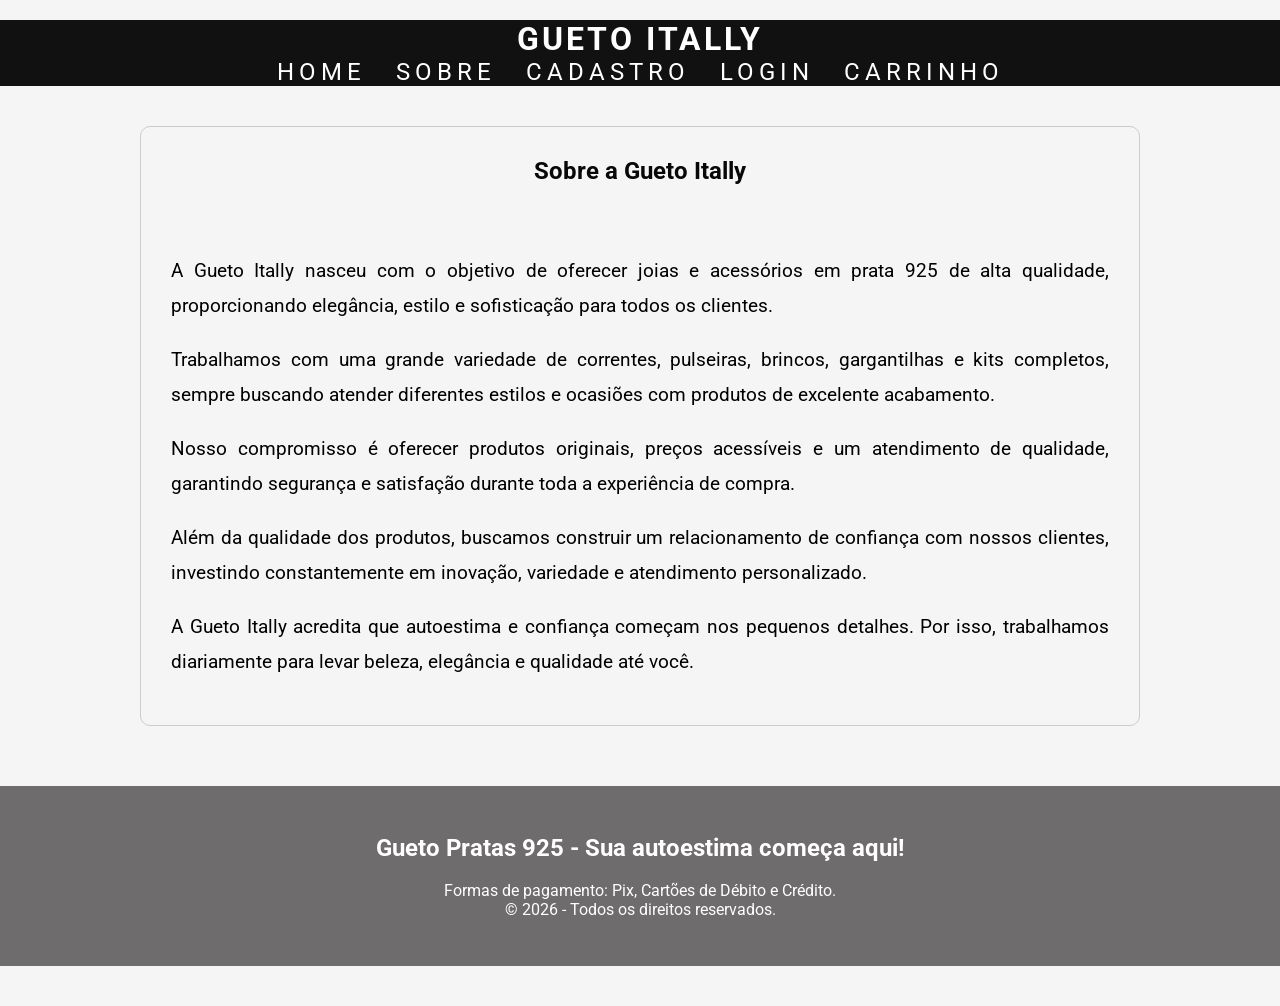
<file: paginas/sobre.html>
<!DOCTYPE html>
<html lang="pt-br">

<head>
    <meta charset="UTF-8">
    <meta name="viewport" content="width=device-width, initial-scale=1.0">
    <title>Sobre - Gueto Itally</title>

    <link rel="stylesheet" href="../css/style_estrutura_pagina.css">
</head>

<body>

    <main id="geral">

        <header id="cabecalho">

            <div id="logo">
                <h1>GUETO ITALLY</h1>
            </div>

            <nav id="menu">
                <ul>
                    <li><a href="../index.html">Home</a></li>
                    <li><a href="sobre.html">Sobre</a></li>
                    <li><a href="cadastro.html">Cadastro</a></li>
                    <li><a href="login.html">Login</a></li>
                    <li><a href="carrinho.html">Carrinho</a></li>
                </ul>
            </nav>

        </header>

        <section id="sobre">

            <h1>Sobre a Gueto Itally</h1>

            <br><br>

            <p>
                A Gueto Itally nasceu com o objetivo de oferecer joias e acessórios
                em prata 925 de alta qualidade, proporcionando elegância, estilo e
                sofisticação para todos os clientes.
            </p>

            <br>

            <p>
                Trabalhamos com uma grande variedade de correntes, pulseiras,
                brincos, gargantilhas e kits completos, sempre buscando atender
                diferentes estilos e ocasiões com produtos de excelente acabamento.
            </p>

            <br>

            <p>
                Nosso compromisso é oferecer produtos originais, preços acessíveis
                e um atendimento de qualidade, garantindo segurança e satisfação
                durante toda a experiência de compra.
            </p>

            <br>

            <p>
                Além da qualidade dos produtos, buscamos construir um relacionamento
                de confiança com nossos clientes, investindo constantemente em
                inovação, variedade e atendimento personalizado.
            </p>

            <br>

            <p>
                A Gueto Itally acredita que autoestima e confiança começam nos
                pequenos detalhes. Por isso, trabalhamos diariamente para levar
                beleza, elegância e qualidade até você.
            </p>

        </section>

        <footer id="rodape">

            <h2>Gueto Pratas 925 - Sua autoestima começa aqui!</h2>

            <br>

            <p>Formas de pagamento: Pix, Cartões de Débito e Crédito.</p>

            <p>© 2026 - Todos os direitos reservados.</p>

        </footer>

    </main>

</body>

</html>
</file>
<file: css/style_estrutura_pagina.css>
/*DEFINA AS CONFIGURAÇÕES EM TODOS ELEMENTO D PAGÍNA*/
@import url('https://fonts.googleapis.com/css2?family=Roboto:ital,wght@0,100..900;1,100..900&display=swap');

/*DEFINE AS CONFIGURAÇÕES EM TODOS ELEMENTOS DA PÁGINA*/
*{
    margin: 0px;
    padding: 0px;
    box-sizing: border-box;
    font-family: roboto;
}

/* ADICIONE AQUI */
body{
    background:#f5f5f5;
}

/*CRIANDO VARIÁVEIS*/
:root{
    --cor01: #ffffff;
    --cor02: #080808;
    --cor03: #6e6c6c;
    --branca: #ffffff;
}

/* FORMATANDO A TAG main PELO ID geral*/
#geral{
    margin: 20px 0px; /* Mantém margem em cima e embaixo, zera nas laterais */
    display: flex;
    flex-direction: column;
    align-items: center;
    justify-content: center;
    width: 100%;   
}
/*FORMANTANDO O CABEÇALHO*/
#cabecalho{
    width:100%;
    background:#111;
    display:flex;
    flex-direction:column;
    align-items:center;
}

#logo h1{
    color:#ffffff;
    font-size:32px;
    letter-spacing:3px;
    transition:0.3s;
}

#logo h1:hover{
    color:#eec304;
}

/*CONFIGURANDO MENU NA HORIZONTAL*/
#menu ul {
    display: flex;
    gap: 30px;
    list-style: none;
}

#menu ul img{
    width: 250px;
    height: 25px;
}

/*FORMATANDO SECTION pesquisa*/
#pesquisa{
    width:  100%;
    height: 250px;
    background-color: #000000;
    display: flex;
    justify-content: center;
    align-items: center;
}

#pesquisa input{
    width: 750px;
    height: 80px;
    background-color: #ffffff;
    border-radius: 8px;
    padding: 10px;
    font-size: 1.3em;
    color: var(--cor02);
}

#pesquisa input::placeholder{
    font-size: 1.3em;
    font-style: italic;
    color: var(--cor02);
}

/*FORMATANDO OS CARDS*/
#cards {
    display: grid;
    /* Aumentamos de 250px para 320px para forçar o card a nascer maior */
    grid-template-columns: repeat(auto-fit, minmax(320px, 1fr));
    gap: 20px;
    margin: 20px 0px;
    /* Remova ou aumente o width fixo de 1000px para o container expandir na tela */
    width: 100%; 
    max-width: 1400px; /* Opcional: define um limite máximo elegante para telas gigantes */
    margin-left: auto;
    margin-right: auto;
    min-height: 800px;
}

.card {
    /* Aumentamos a largura para acompanhar a mudança do grid acima */
    width: 320px; 
    /* Aumentamos a altura mínima para caber os elementos maiores confortavelmente */
    min-height: 650px; 
    padding: 15px; /* Um pouco mais de respiro interno */
    display: flex;
    flex-direction: column;
    align-items: center;
    justify-content: center;
    border: 1px solid var(--cor02);
}

.card img {
    width: 300px;
    height: 390px;
    margin: 37px 0px;
}

.card p {
    font-size: 1.2em;
    text-transform: uppercase;
    margin: 20px 0px;
}

.card h2 {
    color:#111111;
    font-size:34px;
    font-weight:700;
    margin:15px 0;
}

.card button{
    width: 200px;
    height: 40px;
    margin: 20px;
    border: none;
    border-radius: 5px;
    background-color: var(--cor03);
    text-transform: uppercase;
    letter-spacing: 5px;
    color: var(--cor02);
    font-weight: bold;
    cursor: pointer;
}

#rodape{
    width: 100%;
    height: 180px;
    background-color: var(--cor03);
    margin: 20px 0px;
    padding: 10px;
    color: var(--branca);
    display: flex;
    flex-direction: column;
    align-items: center;
    justify-content: center;
}

/*FORMATANDO LINKS*/
#menu a:link{
    font-size: 1.4em;
    text-transform: uppercase;
    letter-spacing: 5px;
    text-decoration: none;
    color: var(--cor02);
}

#menu a:visited{
    font-size: 1.4em;
    text-transform: uppercase;
    letter-spacing: 5px;
    text-decoration: none;
    color: var(--cor02);
}

#menu a:hover{
    font-size: 1.6em;
    text-transform: uppercase;
    letter-spacing: 5px;
    text-decoration: none;
    color: var(--cor01);
}

#menu a:active{
    font-size: 1.6em;
    text-transform: uppercase;
    letter-spacing: none;
    color: var(--cor01);
}

/* ==========================
   PÁGINA SOBRE
========================== */

#sobre{
    width: 1000px;
    min-height: 600px;
    margin: 40px auto;
    padding: 30px;
    border: 1px solid #ccc;
    border-radius: 10px;
}

#sobre h1{
    text-align: center;
    color: var(--cor02);
    margin-bottom: 30px;
}

#sobre p{
    font-size: 1.2em;
    line-height: 35px;
    text-align: justify;
}

/* ============================
      PÁGINA CADASTRO
===============================*/

#cadastro{
    width:1000px;
    margin:40px auto;
    padding:30px;
    border:1px solid #000000;
    border-radius:10px;
}

#cadastro h1{
    text-align:center;
    color:var(--cor02);
    margin-bottom:30px;
}

.linha{
    display:flex;
    gap:20px;
    margin-bottom:20px;
}

.campo{
    display:flex;
    flex-direction:column;
    flex:1;
}

.campo label{
    font-weight:bold;
    margin-bottom:8px;
}

.campo input{
    height:45px;
    padding:10px;
    border:1px solid #a58a8a;
    border-radius:5px;
    font-size:16px;
}

.botoes{
    display:flex;
    justify-content:center;
    gap:20px;
    margin-top:30px;
}

.botoes button{
    width:180px;
    height:45px;
    border:none;
    border-radius:5px;
    background:var(--cor03);
    color:#000000;
    font-size:17px;
    font-weight:bold;
    cursor:pointer;
}

.botoes button:hover{
    background:var(--cor01);
}

/*=========================
         CARRINHO
==========================*/

#carrinho{
    width:1000px;
    margin:40px auto;
    padding:30px;
    display:flex;
    flex-wrap:wrap;
    justify-content:center;
    gap:40px;
}

#carrinho h1{
    width:100%;
    text-align:center;
    color:var(--cor02);
    margin-bottom:30px;
}

#carrinho table{
    width:100%;
    border-collapse:collapse;
    margin-bottom:30px;
}

#carrinho th{
    background:var(--cor03);
    color:#000;
    padding:12px;
    border:1px solid #ccc;
}

#carrinho td{
    border:1px solid #ccc;
    padding:15px;
    text-align:center;
}

#carrinho td img{
    width:80px;
}

#total{
    width:350px;
    margin-left:auto;
    border:1px solid #ddd;
    padding:20px;
    border-radius:10px;
    background:#fff;
}

#total p{
    font-size:18px;
    margin:10px 0;
}

#total h2{
    margin:20px 0;
    color:var(--cor03);
}

#total button{
    width:100%;
    height:45px;
    border:none;
    border-radius:5px;
    background:var(--cor02);
    color:#ffffff;
    font-size:18px;
    font-weight:bold;
    cursor:pointer;
}

#total button:hover{
    background:var(--cor01);
}

/*==============================
            BANNER
===============================*/

#banner {
    width: 100%;
    height: 600px;
    display: flex;
    justify-content: center;
    align-items: center;
    position: relative;
    overflow: hidden; 
}

#banner .banner-video {
    position: absolute;
    top: 0;
    left: 0;
    width: 100%;
    height: 100%;
    object-fit: cover;
    display: block;
    z-index: 0; /* Totalmente no fundo */
}

#banner::before {
    content: "";
    position: absolute;
    top: 0;
    left: 0;
    width: 100%;
    height: 100%;
    background: rgba(0,0,0,.60);
    z-index: 1; /* Camada escura por cima do vídeo */
}

.banner-overlay {
    position: relative;
    text-align: center;
    color: white;
    z-index: 2;
    width: 100%;
    height: 100%; /* Ocupa a altura toda do banner */
    display: flex;
    flex-direction: column;
    justify-content: center; /* Centraliza verticalmente o texto e o botão */
    align-items: center;
    padding: 0 20px;
}

.banner-overlay h1 {
    font-size: 70px;
    letter-spacing: 12px;
    font-weight: 900;
    text-transform: uppercase;
    margin-bottom: 15px;
}

.banner-overlay h2 {
    font-size: 32px;
    color: #fafaf8;
    letter-spacing: 8px;
    margin-bottom: 25px;
}

.banner-overlay p {
    font-size: 22px;
    margin-bottom: 40px;
}

.btn-banner {
    display: inline-block;
    padding: 18px 45px;
    background: #f8f8f8;
    color: #111;
    text-decoration: none;
    font-size: 20px;
    font-weight: bold;
    border-radius: 40px;
    transition: .4s;
}

.btn-banner:hover {
    background: rgb(255, 254, 254);
    transform: translateY(-5px);
    box-shadow: 0 10px 25px rgba(238, 186, 54, 0.5);
}

#menu a:link,
#menu a:visited {
    font-size: 1.5em;
    text-transform: uppercase;
    letter-spacing: 5px;
    text-decoration: none;
    color: #ffffff !important;
}

#menu a:hover {
    color: #c0c0c0 !important;
}

#menu a i {
    color: #ffffff !important;
}

/*============================
      EXTRAS DO CARRINHO
=============================*/

#extras-carrinho {
    width: 350px;
    margin-left: auto;
    margin-top: 30px;
    padding: 20px;
    border: 1px solid #ddd;
    border-radius: 10px;
    background: #fff;
}

#extras-carrinho h3 {
    margin-bottom: 15px;
    color: #111;
}

#extras-carrinho input {
    width: 100%;
    height: 45px;
    padding: 10px;
    margin: 15px 0;
    border: 1px solid #ccc;
    border-radius: 5px;
    font-size: 16px;
}

#extras-carrinho button {
    width: 100%;
    height: 45px;
    background: #111;
    color: #fff;
    border: none;
    border-radius: 5px;
    cursor: pointer;
    font-size: 16px;
    margin-bottom: 20px;
}

#extras-carrinho button:hover {
    background: #555;
}

#extras-carrinho p {
    font-size: 18px;
    margin-top: 10px;
}

/*=================================
        PAINEL DO CARRINHO
==================================*/

#painel-carrinho {
    width: 350px;
    display: flex;
    flex-direction: column;
    gap: 20px;
}

@media(max-width:768px){
    #cabecalho {
        flex-direction: column;
        height: auto;
        padding: 20px;
    }
    
    #menu ul {
        flex-direction: column;
        gap: 15px;
    }
    
    #cards {
        width: 100%;
        grid-template-columns: 1fr;
    }
    
    #pesquisa input {
        width: 95%;
    }
    
    .banner-overlay h1 {
        font-size: 40px;
    }
    
    .banner-overlay h2 {
        font-size: 20px;
    }
}

#menu_categoria {
    width: 100%;
    height: 50px;
    background: #1a1a1a;
    display: flex;
    justify-content: center;
    align-items: center;
    gap: 35px;
}

#menu_categoria a {
    color: #fff;
    text-decoration: none;
    font-size: 15px;
    font-weight: bold;
    text-transform: uppercase;
}

#menu_categoria a:hover {
    color: silver;
}

.card {
    border-radius: 12px;
    overflow: hidden;
    transition: transform .35s ease, box-shadow .35s ease;
}

.card:hover {
    transform: translateY(-8px);
    box-shadow: 0 15px 30px rgba(0,0,0,.18);
}

.card img {
    transition: transform .35s ease;
}

.card:hover img {
    transform: scale(1.08);
}

.card button {
    transition: .3s;
}

.card:hover button {
    background: #1f6fff;
    color: #fff;
}
</file>
<file: css/style_checkout.css>
/* ===========================
   RESET
=========================== */

*{
    margin:0;
    padding:0;
    box-sizing:border-box;
    font-family:Arial, Helvetica, sans-serif;
}

body{

    background:#f4f4f4;

}

/* ===========================
   CABEÇALHO
=========================== */

header{

    width:100%;

    background:#111;

    color:white;

    padding:20px 60px;

    display:flex;

    justify-content:space-between;

    align-items:center;

    position:sticky;

    top:0;

    z-index:1000;

}

.logo{

    font-size:30px;

    font-weight:bold;

    letter-spacing:3px;

}

nav{

    display:flex;

    gap:30px;

}

nav a{

    color:white;

    text-decoration:none;

    font-size:18px;

    font-weight:bold;

    transition:.3s;

}

nav a:hover{

    color:silver;

}

/* ===========================
   CONTEÚDO
=========================== */

.checkout{

    width:95%;

    margin:40px auto;

    display:grid;

    grid-template-columns:2fr 1fr;

    gap:40px;

}

/* ===========================
   BLOCOS
=========================== */

.bloco{

    background:white;

    border-radius:15px;

    padding:30px;

    margin-bottom:25px;

    box-shadow:0 10px 25px rgba(0,0,0,.08);

}

.bloco h2{

    margin-bottom:20px;

    color:#111;

}

.bloco input{

    width:100%;

    padding:15px;

    margin-bottom:15px;

    border:1px solid #ddd;

    border-radius:10px;

    font-size:16px;

    outline:none;

}

.bloco input:focus{

    border:1px solid #000;

}

/* ===========================
   SELECT
=========================== */

select{

    width:100%;

    padding:15px;

    margin-bottom:15px;

    border-radius:10px;

    border:1px solid #ddd;

}

/* ===========================
   ENTREGA
=========================== */

label{

    display:block;

    margin-bottom:15px;

    font-size:18px;

}

/* ===========================
   LINHA
=========================== */

.linha{

    display:flex;

    gap:20px;

}

.linha input{

    width:100%;

}

/* ===========================
   RESUMO
=========================== */

.resumo{

    background:white;

    border-radius:15px;

    padding:30px;

    height:fit-content;

    position:sticky;

    top:120px;

    box-shadow:0 10px 25px rgba(0,0,0,.08);

}

.resumo h2{

    margin-bottom:25px;

}

.resumo p{

    display:flex;

    justify-content:space-between;

    margin:18px 0;

    font-size:18px;

}

.resumo hr{

    margin:20px 0;

}

.resumo h1{

    margin-bottom:30px;

}

/* ===========================
   BOTÃO
=========================== */

#confirmar{

    width:100%;

    padding:18px;

    background:#111;

    color:white;

    border:none;

    border-radius:10px;

    font-size:18px;

    font-weight:bold;

    cursor:pointer;

    transition:.3s;

}

#confirmar:hover{

    background:#444;

    transform:translateY(-3px);

}

/* ===========================
   RESPONSIVO
=========================== */

@media(max-width:950px){

.checkout{

grid-template-columns:1fr;

}

header{

flex-direction:column;

gap:20px;

}

nav{

flex-wrap:wrap;

justify-content:center;

}

}

.btn-remover{

    background:#c62828;

    color:rgb(255, 242, 242);

    border:none;

    padding:8px 12px;

    border-radius:6px;

    cursor:pointer;

    font-size:18px;

    transition:.3s;

}

.btn-remover:hover{

    background:#0a0a0a;

    transform:scale(1.05);

}
</file>
